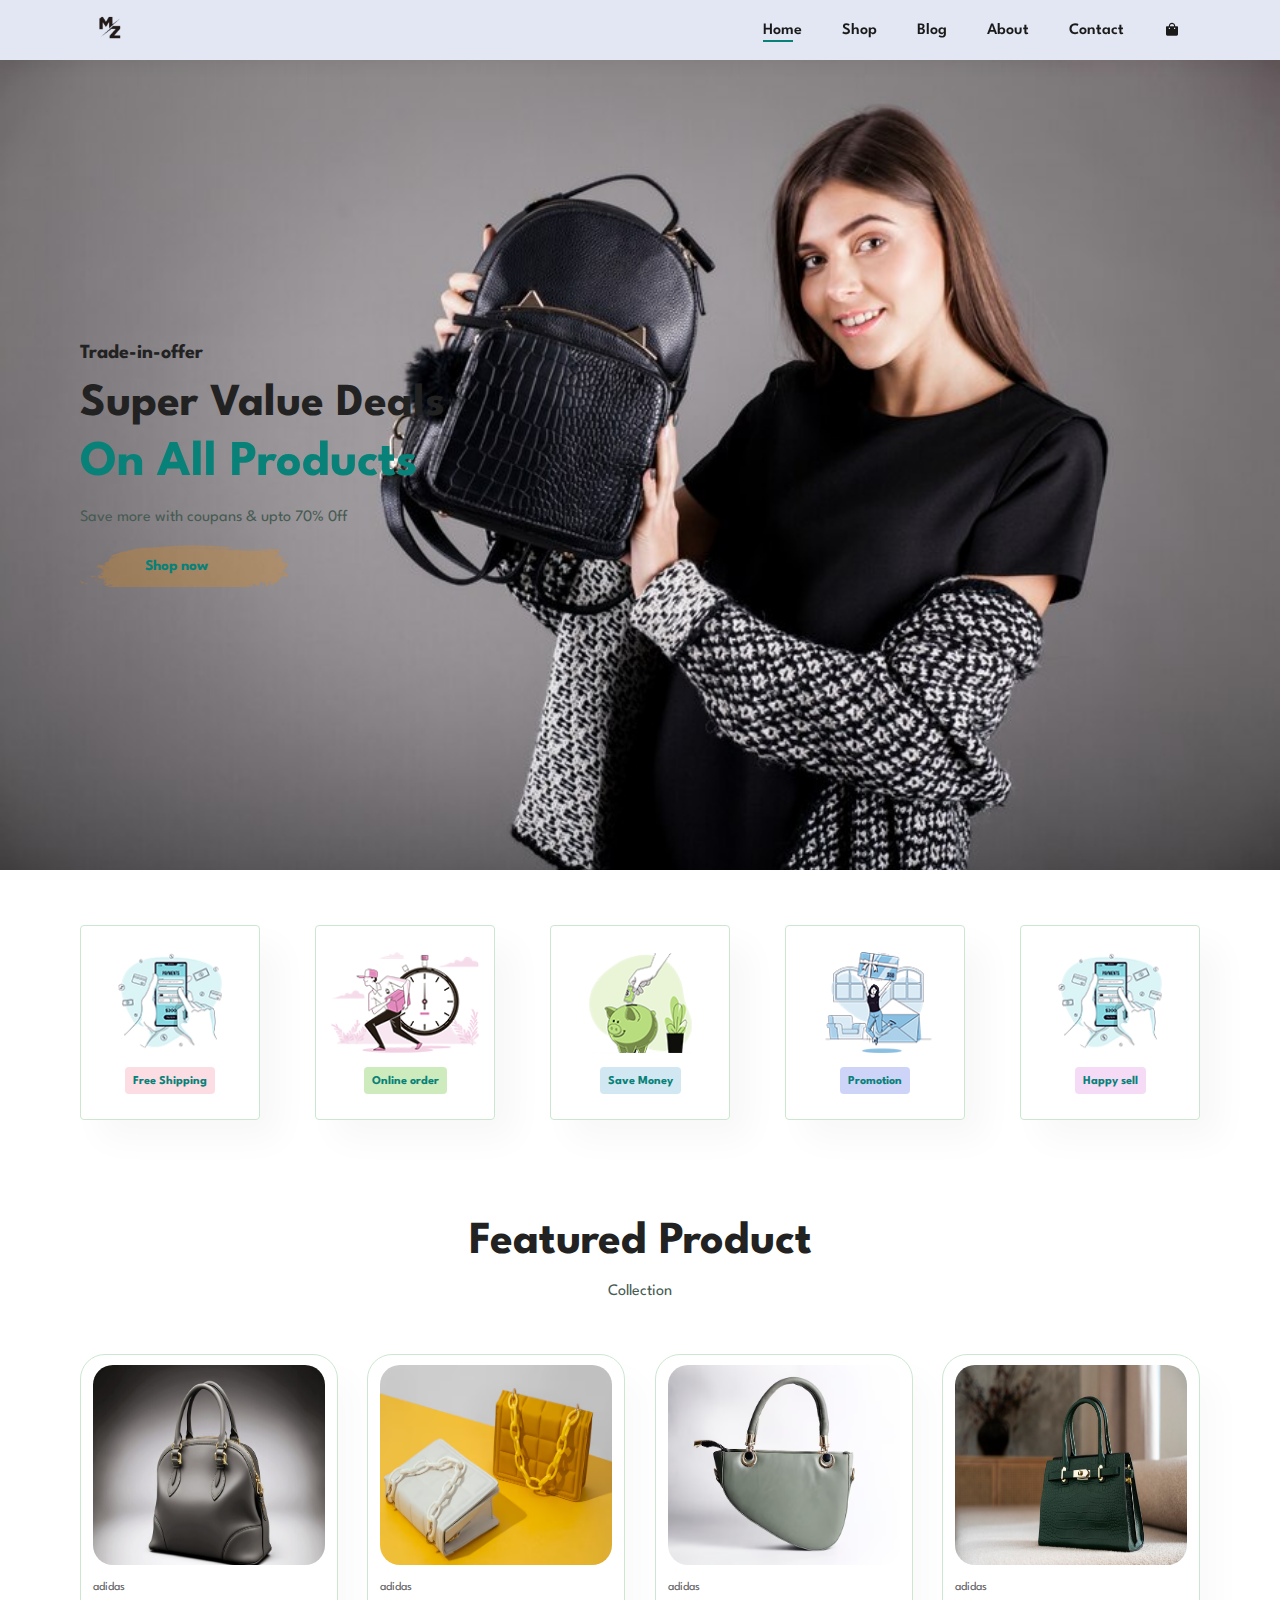
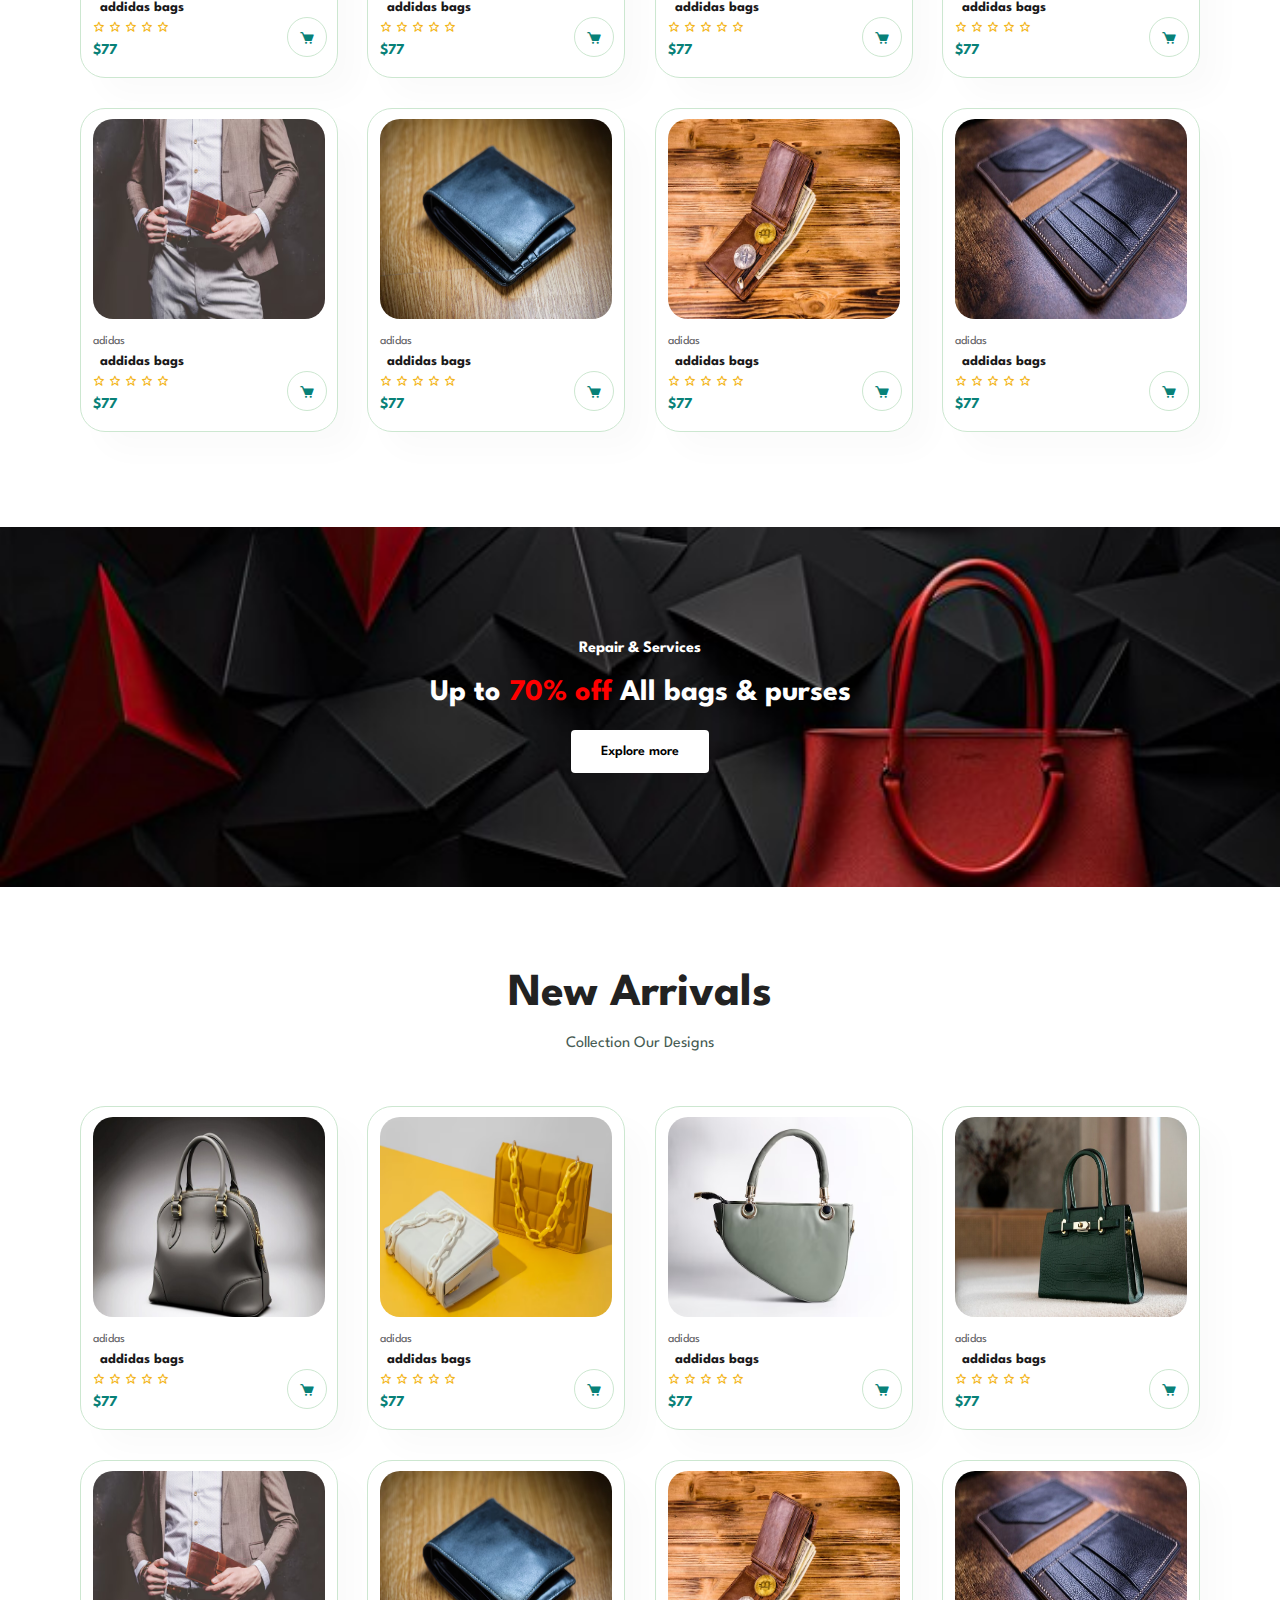
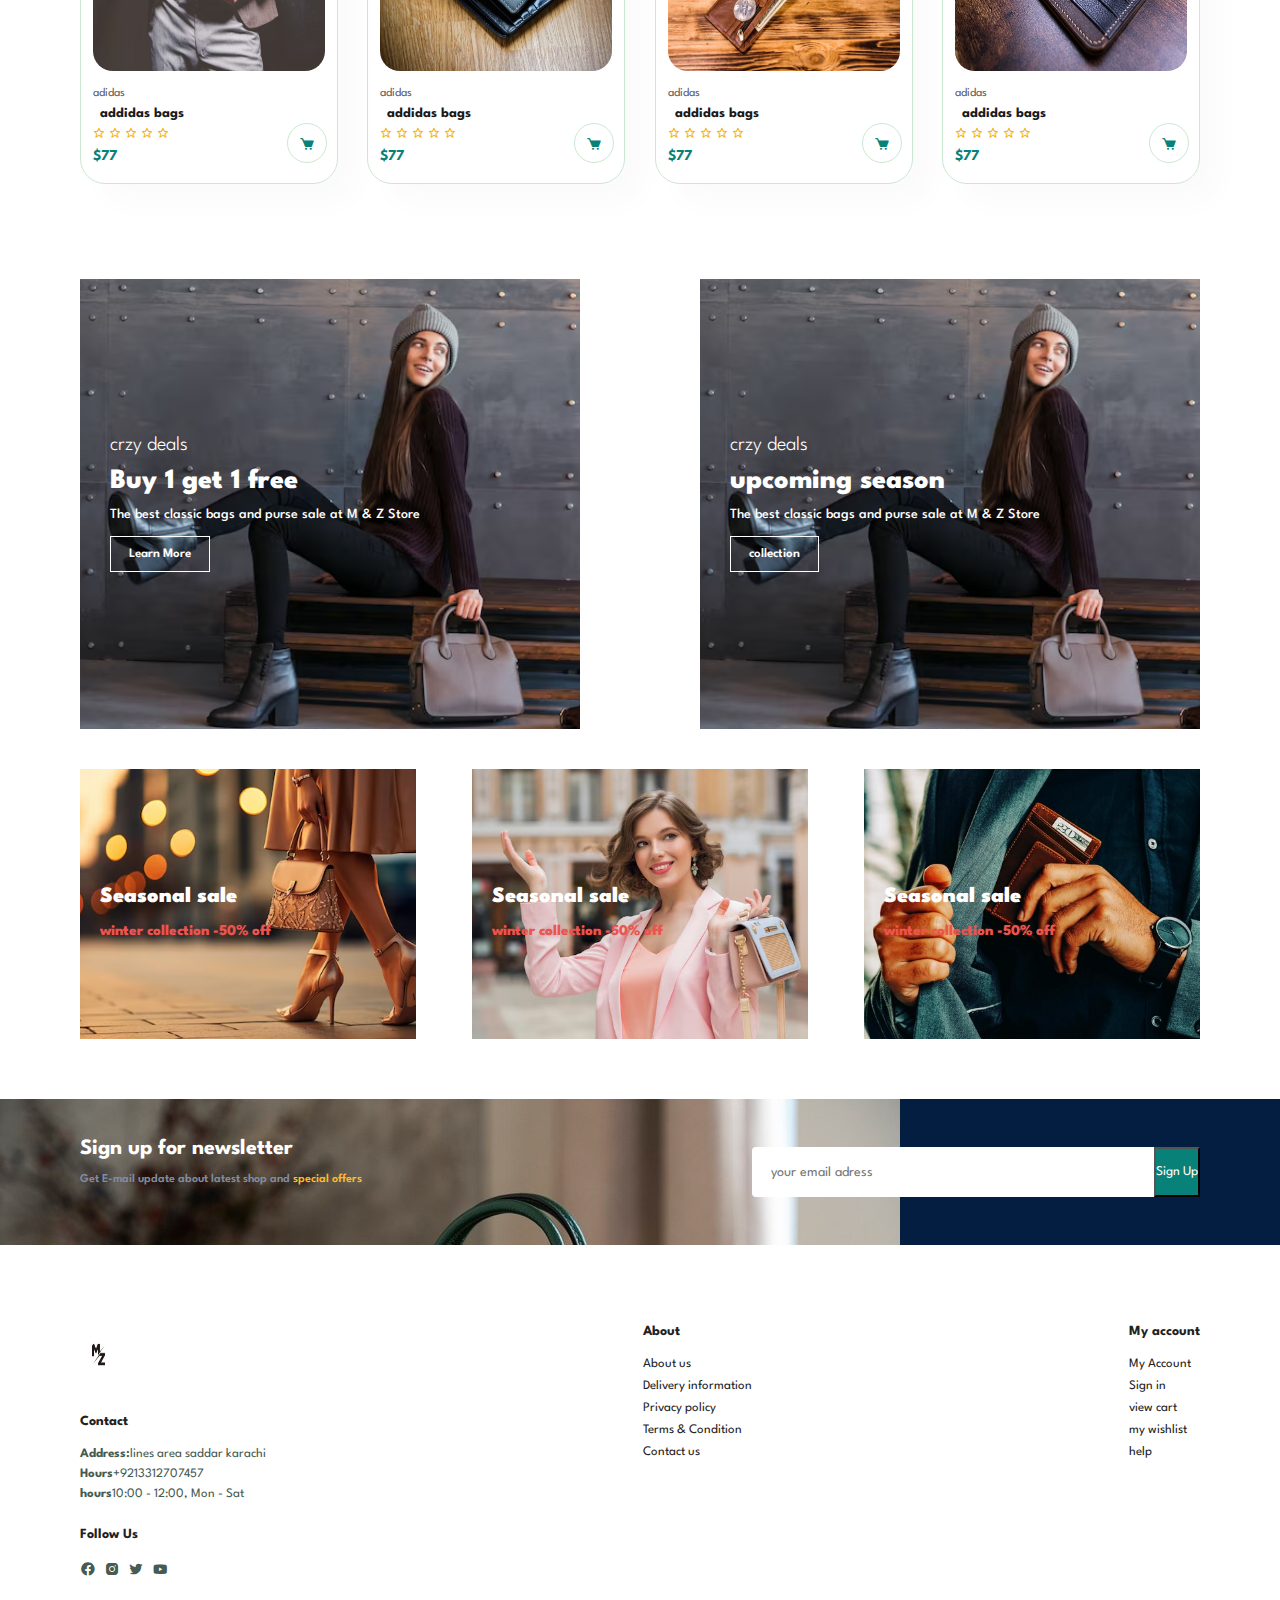
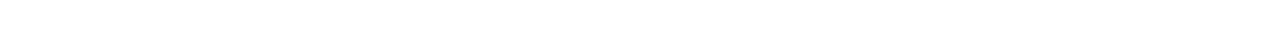
<file: index.html>
<!DOCTYPE html>
<html lang="en">
<head>
    <meta charset="UTF-8">
    <meta name="viewport" content="width=device-width, initial-scale=1.0">
    <title>Document</title>
    <link href='https://unpkg.com/boxicons@2.1.4/css/boxicons.min.css' rel='stylesheet'>
<link rel="stylesheet" href="style.css">
</head>
<body>
   
    <section id="header">
<a href=""><img src="logo2.jpg" class="logo" width="100%" height="60px" alt=""></a> 
<div>
    <ul id="navbar">
<li><a class="active" href="home.html">Home</a></li>
<li><a href="shop.html">Shop</a></li>
<li><a href="blog.html">Blog</a></li>
<li><a href="about.html">About</a></li>
<li><a href="contact.html">Contact</a></li>
<li id="lg-bag"><a href="cart.html"><i class='bx bxs-shopping-bag' ></i></a></li>
<a href="#" id="close"><i class='bx bx-x'></i></a>    
</ul>
</div>
<div id="mobile">
    
    <a href="cart.html"><i class='bx bxs-shopping-bag' ></i></a>
    <i id="bar" class='bx bx-menu'></i>
</div>
</section>

<section id="hero">
<h4>Trade-in-offer</h4>
<h2>Super Value Deals</h2>
<h1>On All Products</h1>
<p>Save more with coupans & upto 70% 0ff</p>
<button>Shop now</button>
</section>

<section id="feature" class="section-p1">
<div class="fe-box">
    <img src="f1.jpg" alt="">
    <h6>Free Shipping</h6>
</div>
<div class="fe-box">
    <img src="f2.jpg" alt="">
    <h6>Online order</h6>
</div>
<div class="fe-box">
    <img src="f3.jpg" alt="">
    <h6>Save Money</h6>
</div>
<div class="fe-box">
    <img src="f4.jpg" alt="">
    <h6>Promotion</h6>
</div>
<div class="fe-box">
    <img src="f1.jpg" alt="">
    <h6>Happy sell</h6>
</div>


</section>

<section id="product1" class="section-p1">
<h2>Featured Product</h2>
<p>Collection</p>
<div class="pro-container">
<div class="pro">
    <img src="productnew1.jpg" alt="">
    <div class="des">
<span>adidas</span>
<h5>addidas bags</h5>
<div class="star">
    <i class='bx bx-star'></i>
    <i class='bx bx-star'></i>
    <i class='bx bx-star'></i>
    <i class='bx bx-star'></i>
    <i class='bx bx-star'></i>
</div>
<h4>$77</h4>
    </div>
<a href=""><i class='bx bxs-cart cart'></i></a>
</div>
<div class="pro">
    <img src="productnew2.jpg" alt="">
    <div class="des">
<span>adidas</span>
<h5>addidas bags</h5>
<div class="star">
    <i class='bx bx-star'></i>
    <i class='bx bx-star'></i>
    <i class='bx bx-star'></i>
    <i class='bx bx-star'></i>
    <i class='bx bx-star'></i>
</div>
<h4>$77</h4>
    </div>
<a href=""><i class='bx bxs-cart cart'></i></a>
</div>
<div class="pro">
    <img src="productnew3.jpg" alt="">
    <div class="des">
<span>adidas</span>
<h5>addidas bags</h5>
<div class="star">
    <i class='bx bx-star'></i>
    <i class='bx bx-star'></i>
    <i class='bx bx-star'></i>
    <i class='bx bx-star'></i>
    <i class='bx bx-star'></i>
</div>
<h4>$77</h4>
    </div>
<a href=""><i class='bx bxs-cart cart'></i></a>
</div>
<div class="pro">
    <img src="prodduct2.jpg" alt="">
    <div class="des">
<span>adidas</span>
<h5>addidas bags</h5>
<div class="star">
    <i class='bx bx-star'></i>
    <i class='bx bx-star'></i>
    <i class='bx bx-star'></i>
    <i class='bx bx-star'></i>
    <i class='bx bx-star'></i>
</div>
<h4>$77</h4>
    </div>
<a href=""><i class='bx bxs-cart cart'></i></a>
</div>
<div class="pro">
    <img src="wpic.jpg" alt="">
    <div class="des">
<span>adidas</span>
<h5>addidas bags</h5>
<div class="star">
    <i class='bx bx-star'></i>
    <i class='bx bx-star'></i>
    <i class='bx bx-star'></i>
    <i class='bx bx-star'></i>
    <i class='bx bx-star'></i>
</div>
<h4>$77</h4>
    </div>
<a href=""><i class='bx bxs-cart cart'></i></a>
</div>
<div class="pro">
    <img src="wpic2.jpg" alt="">
    <div class="des">
<span>adidas</span>
<h5>addidas bags</h5>
<div class="star">
    <i class='bx bx-star'></i>
    <i class='bx bx-star'></i>
    <i class='bx bx-star'></i>
    <i class='bx bx-star'></i>
    <i class='bx bx-star'></i>
</div>
<h4>$77</h4>
    </div>
<a href=""><i class='bx bxs-cart cart'></i></a>
</div>
<div class="pro">
    <img src="wpic3.jpg" alt="">
    <div class="des">
<span>adidas</span>
<h5>addidas bags</h5>
<div class="star">
    <i class='bx bx-star'></i>
    <i class='bx bx-star'></i>
    <i class='bx bx-star'></i>
    <i class='bx bx-star'></i>
    <i class='bx bx-star'></i>
</div>
<h4>$77</h4>
    </div>
<a href=""><i class='bx bxs-cart cart'></i></a>
</div>
<div class="pro">
    <img src="wpic4.jpg" alt="">
    <div class="des">
<span>adidas</span>
<h5>addidas bags</h5>
<div class="star">
    <i class='bx bx-star'></i>
    <i class='bx bx-star'></i>
    <i class='bx bx-star'></i>
    <i class='bx bx-star'></i>
    <i class='bx bx-star'></i>
</div>
<h4>$77</h4>
    </div>
<a href=""><i class='bx bxs-cart cart'></i></a>
</div>
</div>
</section>

<section id="banner" class="section-m1">
<h4>Repair & Services</h4>
<h2>Up to <span>70% off </span>All bags & purses</h2>
<button class="normal">Explore more</button>
</section>

<section id="product1" class="section-p1">
    <h2>New Arrivals</h2>
    <p>Collection Our Designs</p>
    <div class="pro-container">
    <div class="pro">
        <img src="productnew1.jpg" alt="">
        <div class="des">
    <span>adidas</span>
    <h5>addidas bags</h5>
    <div class="star">
        <i class='bx bx-star'></i>
        <i class='bx bx-star'></i>
        <i class='bx bx-star'></i>
        <i class='bx bx-star'></i>
        <i class='bx bx-star'></i>
    </div>
    <h4>$77</h4>
        </div>
    <a href=""><i class='bx bxs-cart cart'></i></a>
    </div>
    <div class="pro">
        <img src="productnew2.jpg" alt="">
        <div class="des">
    <span>adidas</span>
    <h5>addidas bags</h5>
    <div class="star">
        <i class='bx bx-star'></i>
        <i class='bx bx-star'></i>
        <i class='bx bx-star'></i>
        <i class='bx bx-star'></i>
        <i class='bx bx-star'></i>
    </div>
    <h4>$77</h4>
        </div>
    <a href=""><i class='bx bxs-cart cart'></i></a>
    </div>
    <div class="pro">
        <img src="productnew3.jpg" alt="">
        <div class="des">
    <span>adidas</span>
    <h5>addidas bags</h5>
    <div class="star">
        <i class='bx bx-star'></i>
        <i class='bx bx-star'></i>
        <i class='bx bx-star'></i>
        <i class='bx bx-star'></i>
        <i class='bx bx-star'></i>
    </div>
    <h4>$77</h4>
        </div>
    <a href=""><i class='bx bxs-cart cart'></i></a>
    </div>
    <div class="pro">
        <img src="prodduct2.jpg" alt="">
        <div class="des">
    <span>adidas</span>
    <h5>addidas bags</h5>
    <div class="star">
        <i class='bx bx-star'></i>
        <i class='bx bx-star'></i>
        <i class='bx bx-star'></i>
        <i class='bx bx-star'></i>
        <i class='bx bx-star'></i>
    </div>
    <h4>$77</h4>
        </div>
    <a href=""><i class='bx bxs-cart cart'></i></a>
    </div>
    <div class="pro">
        <img src="wpic.jpg" alt="">
        <div class="des">
    <span>adidas</span>
    <h5>addidas bags</h5>
    <div class="star">
        <i class='bx bx-star'></i>
        <i class='bx bx-star'></i>
        <i class='bx bx-star'></i>
        <i class='bx bx-star'></i>
        <i class='bx bx-star'></i>
    </div>
    <h4>$77</h4>
        </div>
    <a href=""><i class='bx bxs-cart cart'></i></a>
    </div>
    <div class="pro">
        <img src="wpic2.jpg" alt="">
        <div class="des">
    <span>adidas</span>
    <h5>addidas bags</h5>
    <div class="star">
        <i class='bx bx-star'></i>
        <i class='bx bx-star'></i>
        <i class='bx bx-star'></i>
        <i class='bx bx-star'></i>
        <i class='bx bx-star'></i>
    </div>
    <h4>$77</h4>
        </div>
    <a href=""><i class='bx bxs-cart cart'></i></a>
    </div>
    <div class="pro">
        <img src="wpic3.jpg" alt="">
        <div class="des">
    <span>adidas</span>
    <h5>addidas bags</h5>
    <div class="star">
        <i class='bx bx-star'></i>
        <i class='bx bx-star'></i>
        <i class='bx bx-star'></i>
        <i class='bx bx-star'></i>
        <i class='bx bx-star'></i>
    </div>
    <h4>$77</h4>
        </div>
    <a href=""><i class='bx bxs-cart cart'></i></a>
    </div>
    <div class="pro">
        <img src="wpic4.jpg" alt="">
        <div class="des">
    <span>adidas</span>
    <h5>addidas bags</h5>
    <div class="star">
        <i class='bx bx-star'></i>
        <i class='bx bx-star'></i>
        <i class='bx bx-star'></i>
        <i class='bx bx-star'></i>
        <i class='bx bx-star'></i>
    </div>
    <h4>$77</h4>
        </div>
    <a href=""><i class='bx bxs-cart cart'></i></a>
    </div>
    </div>
    </section>

<section id="sm-banner" class="section-p1">
<div class="banner-box">
<h4>crzy deals</h4>
<h2>Buy 1 get 1 free</h2>
<span>The best classic bags and purse sale at M & Z Store</span>
<button class="white">Learn More</button>
</div>
<div class="banner-box banner-box2">
<h4>crzy deals</h4>
<h2>upcoming season</h2>
<span>The best classic bags and purse sale at M & Z Store</span>
<button class="white">collection</button>
</div>
</section>

<section id="banner3">
    <div class="banner-box">
        <h2>Seasonal sale</h2>
        <h3>winter collection -50% off</h3>
        </div>
    <div class="banner-box banner-box2">
        <h2>Seasonal sale</h2>
        <h3>winter collection -50% off</h3>
        </div>
    <div class="banner-box banner-box3">
        <h2>Seasonal sale</h2>
        <h3>winter collection -50% off</h3>
        </div>
</section>

<section id="newsletter" class="section-p1 section-m1">
<div class="newstext">
<h4>Sign up for newsletter</h4>
<p>Get E-mail update about latest shop and <span>special offers</span></p>
</div>
<div class="form">
<input type="text" placeholder="your email adress">
<button>Sign Up</button>
</div>
</section>

<footer class="section-p1">
<div class="col">
<img class="logo" src="logo2.jpg" width="20%" height="60px" alt="">
<h4>Contact</h4>
<p> <strong>Address:</strong>lines area saddar karachi</p>
<p><strong>Hours</strong>+9213312707457</p>
<p><strong>hours</strong>10:00 - 12:00, Mon - Sat</p>
<div class="follow">
<h4>Follow Us</h4>
<div class="icon">
    <i class='bx bxl-facebook-circle'></i>
    <i class='bx bxl-instagram-alt'></i>
    <i class='bx bxl-twitter'></i>
    <i class='bx bxl-youtube'></i>
</div>
</div>
</div>
<div class="col">
    <h4>About</h4>
<a href="#">About us</a>
<a href="#">Delivery information</a>
<a href="#">Privacy policy </a>
<a href="#">Terms & Condition</a>
<a href="#">Contact us</a>
</div>
<div class="col">
    <h4>My account</h4>
<a href="#">My Account</a>
<a href="#">Sign in</a>
<a href="#">view cart </a>
<a href="#">my wishlist</a>
<a href="#">help</a>
</div>
</footer>


  <script src="index.js"></script>  
</body>
</html>
</file>
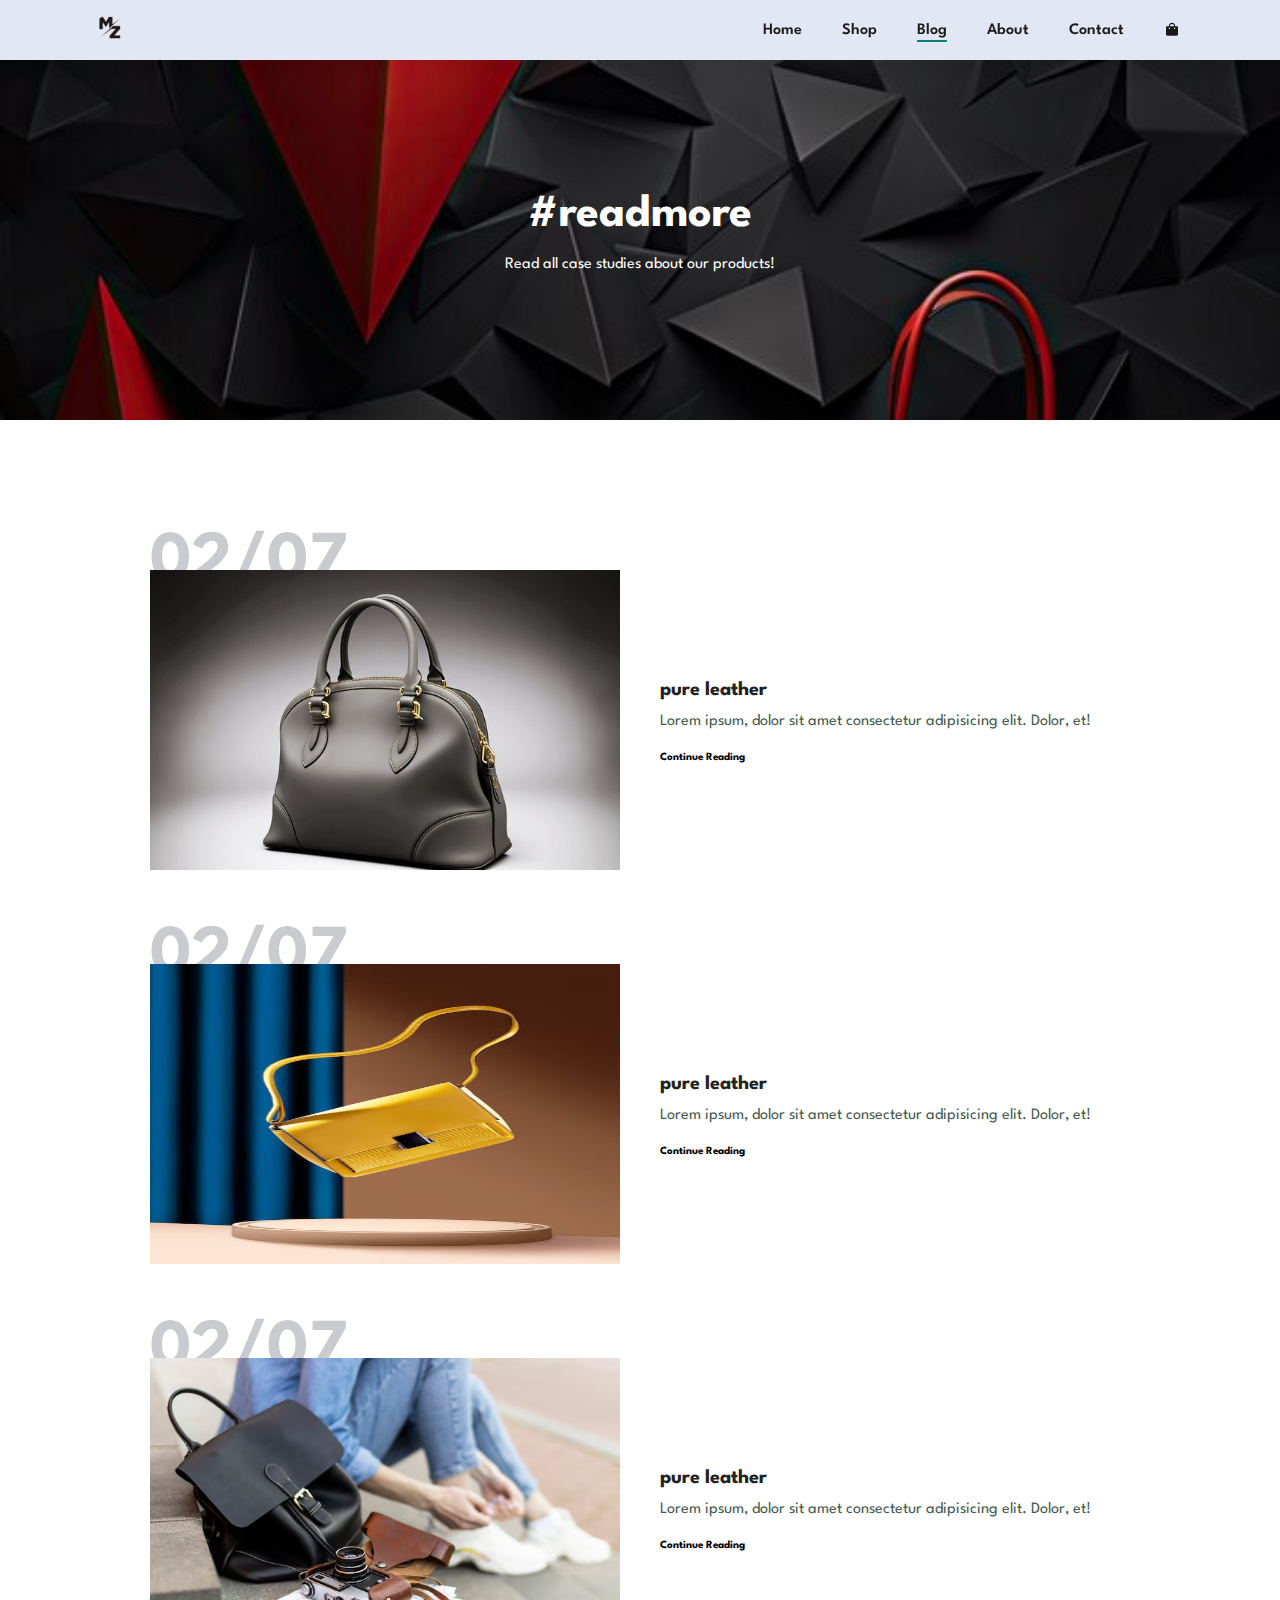
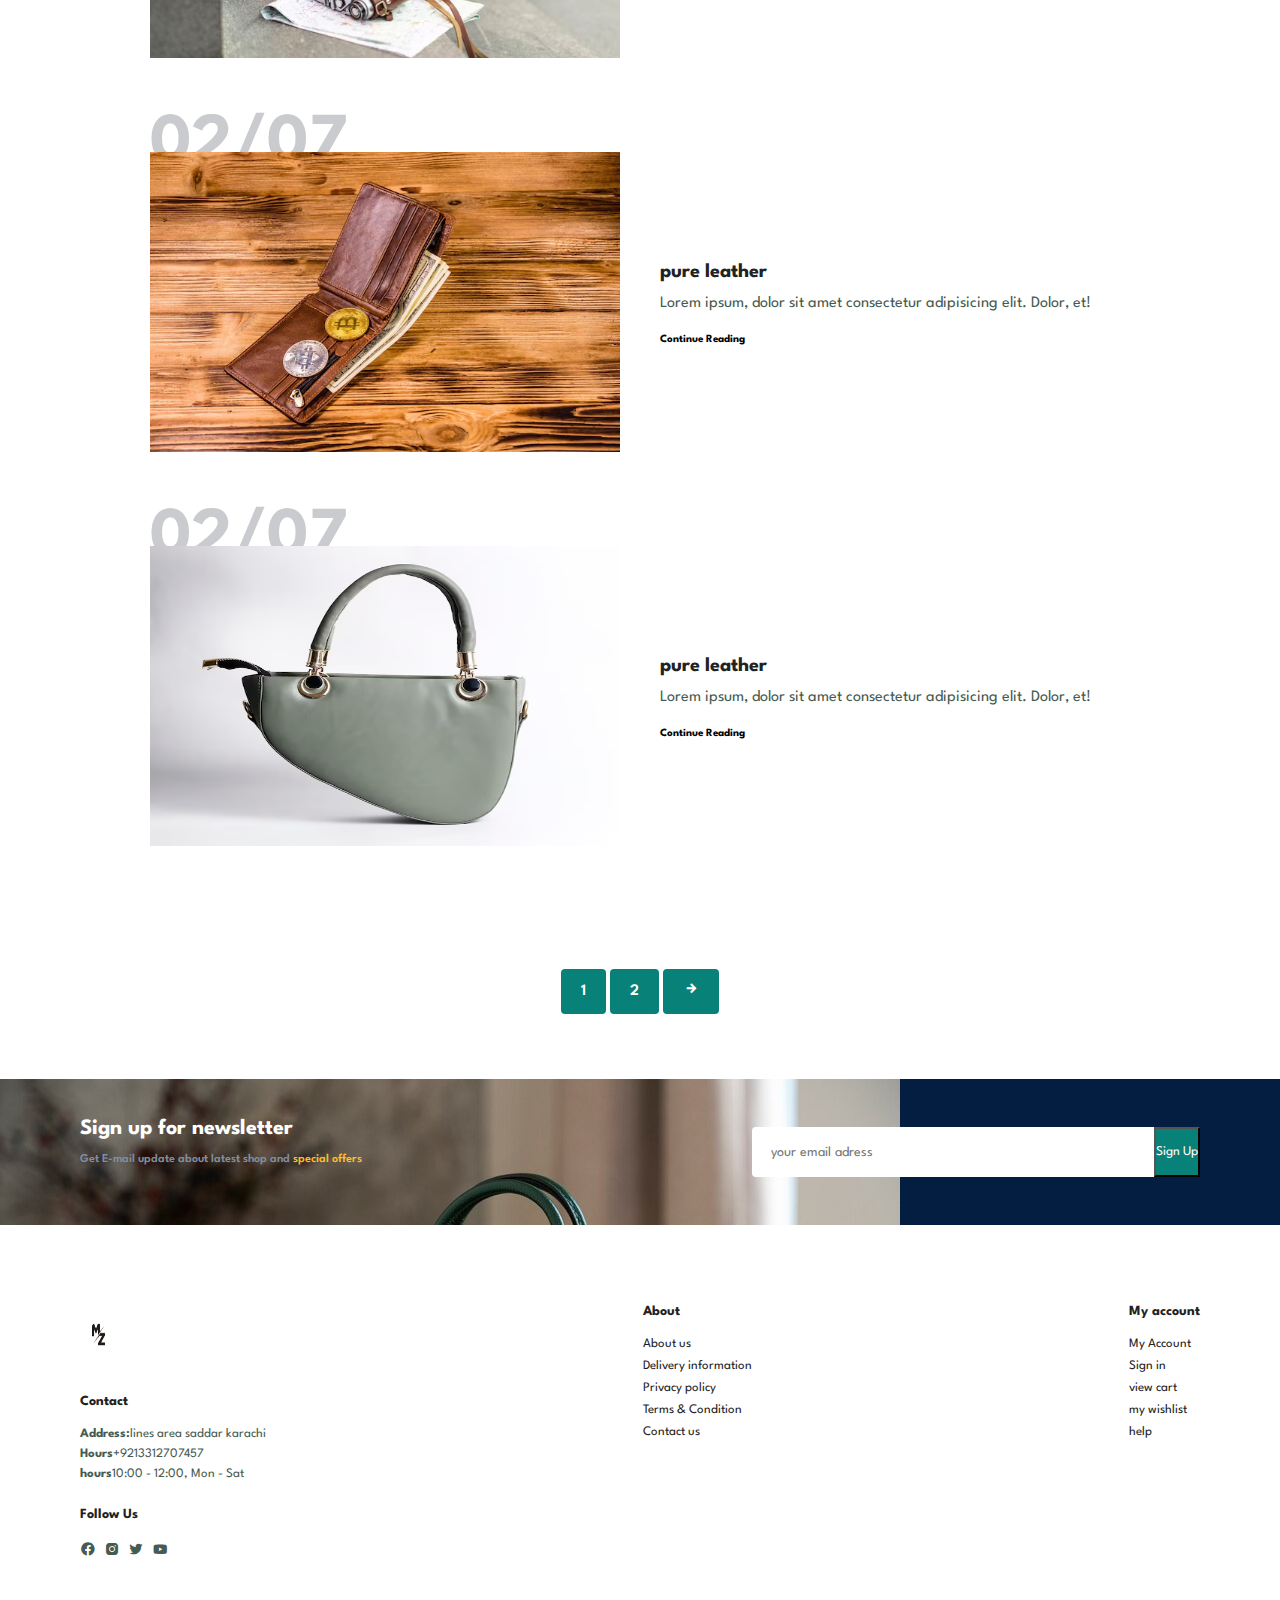
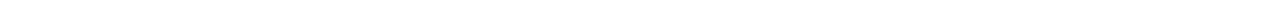
<file: blog.html>
<!DOCTYPE html>
<html lang="en">
<head>
    <meta charset="UTF-8">
    <meta name="viewport" content="width=device-width, initial-scale=1.0">
    <title>Document</title>
    <link href='https://unpkg.com/boxicons@2.1.4/css/boxicons.min.css' rel='stylesheet'>
<link rel="stylesheet" href="style.css">
</head>
<body>
   
    <section id="header">
<a href=""><img src="logo2.jpg" class="logo" width="100%" height="60px" alt=""></a> 
<div>
    <ul id="navbar">
<li><a href="home.html">Home</a></li>
<li><a  href="shop.html">Shop</a></li>
<li><a class="active" href="blog.html">Blog</a></li>
<li><a href="about.html">About</a></li>
<li><a href="contact.html">Contact</a></li>
<li id="lg-bag"><a href="cart.html"><i class='bx bxs-shopping-bag' ></i></a></li>
<a href="#" id="close"><i class='bx bx-x'></i></a>    
</ul>
</div>
<div id="mobile">
    
    <a href="cart.html"><i class='bx bxs-shopping-bag' ></i></a>
    <i id="bar" class='bx bx-menu'></i>
</div>
</section>

<section id="page-header" class="blog-header">

<h2>#readmore</h2>
<p>Read all case studies about our products!</p>
</section>

<section id="blog">
<div class="blog-box">
    <div class="blog-img">
<img src="productnew1.jpg" alt="">
    </div>
    <div class="blog-details">
        <h4>pure leather</h4>
        <p>Lorem ipsum, dolor sit amet consectetur adipisicing elit. Dolor, et!</p>
    <a href="">Continue Reading</a>
    </div>
    <h1>02/07</h1>
</div>
<div class="blog-box">
    <div class="blog-img">
<img src="product3.jpg" alt="">
    </div>
    <div class="blog-details">
        <h4>pure leather</h4>
        <p>Lorem ipsum, dolor sit amet consectetur adipisicing elit. Dolor, et!</p>
    <a href="">Continue Reading</a>
    </div>
    <h1>02/07</h1>
</div>
<div class="blog-box">
    <div class="blog-img">
<img src="card.jpg" alt="">
    </div>
    <div class="blog-details">
        <h4>pure leather</h4>
        <p>Lorem ipsum, dolor sit amet consectetur adipisicing elit. Dolor, et!</p>
    <a href="">Continue Reading</a>
    </div>
    <h1>02/07</h1>
</div>
<div class="blog-box">
    <div class="blog-img">
<img src="wpic3.jpg" alt="">
    </div>
    <div class="blog-details">
        <h4>pure leather</h4>
        <p>Lorem ipsum, dolor sit amet consectetur adipisicing elit. Dolor, et!</p>
    <a href="">Continue Reading</a>
    </div>
    <h1>02/07</h1>
</div>
<div class="blog-box">
    <div class="blog-img">
<img src="productnew3.jpg" alt="">
    </div>
    <div class="blog-details">
        <h4>pure leather</h4>
        <p>Lorem ipsum, dolor sit amet consectetur adipisicing elit. Dolor, et!</p>
    <a href="">Continue Reading</a>
    </div>
    <h1>02/07</h1>
</div>
</section>


<section id="pagination" class="section-p1">
<a href="#">1</a>
<a href="#">2</a>
<a href="#"><i class='bx bx-right-arrow-alt'></i></a>
</section>


<section id="newsletter" class="section-p1 section-m1">
<div class="newstext">
<h4>Sign up for newsletter</h4>
<p>Get E-mail update about latest shop and <span>special offers</span></p>
</div>
<div class="form">
<input type="text" placeholder="your email adress">
<button>Sign Up</button>
</div>
</section>

<footer class="section-p1">
<div class="col">
<img class="logo" src="logo2.jpg" width="20%" height="60px" alt="">
<h4>Contact</h4>
<p> <strong>Address:</strong>lines area saddar karachi</p>
<p><strong>Hours</strong>+9213312707457</p>
<p><strong>hours</strong>10:00 - 12:00, Mon - Sat</p>
<div class="follow">
<h4>Follow Us</h4>
<div class="icon">
    <i class='bx bxl-facebook-circle'></i>
    <i class='bx bxl-instagram-alt'></i>
    <i class='bx bxl-twitter'></i>
    <i class='bx bxl-youtube'></i>
</div>
</div>
</div>
<div class="col">
    <h4>About</h4>
<a href="#">About us</a>
<a href="#">Delivery information</a>
<a href="#">Privacy policy </a>
<a href="#">Terms & Condition</a>
<a href="#">Contact us</a>
</div>
<div class="col">
    <h4>My account</h4>
<a href="#">My Account</a>
<a href="#">Sign in</a>
<a href="#">view cart </a>
<a href="#">my wishlist</a>
<a href="#">help</a>
</div>
</footer>


  <script src="index.js"></script>  
</body>
</html>
</file>
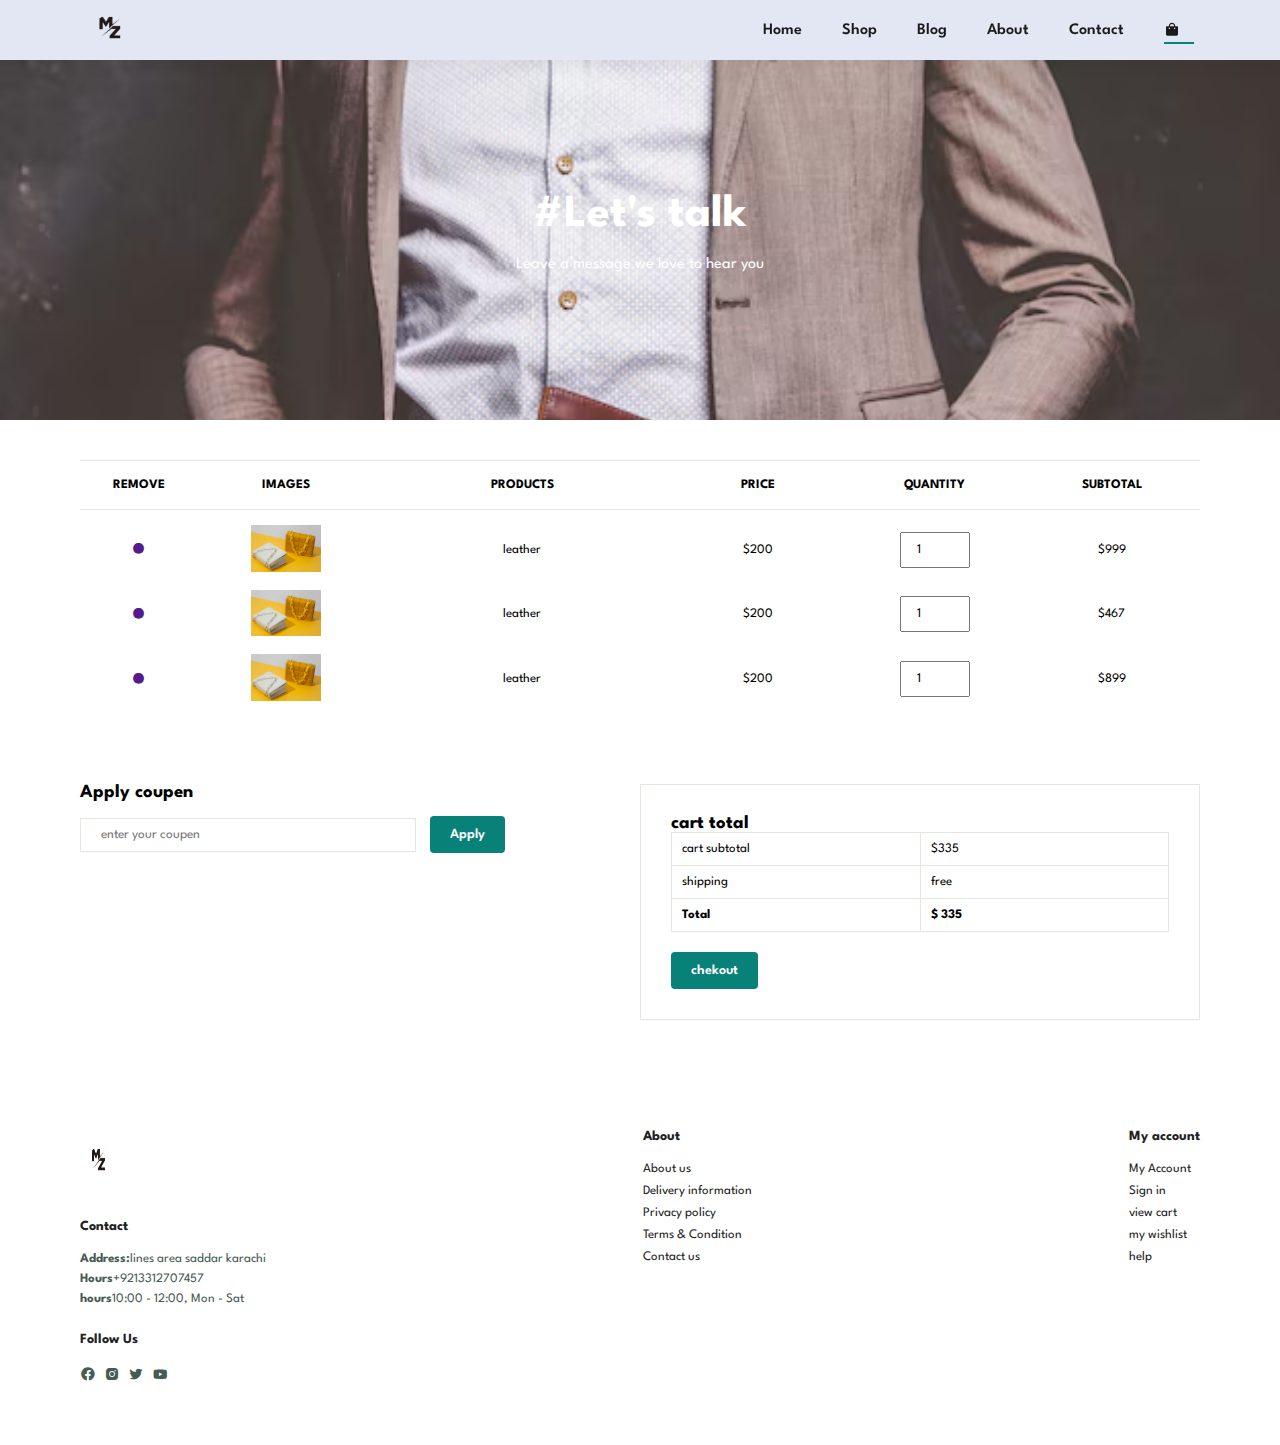
<file: cart.html>
<!DOCTYPE html>
<html lang="en">
<head>
    <meta charset="UTF-8">
    <meta name="viewport" content="width=device-width, initial-scale=1.0">
    <title>Document</title>
    <link href='https://unpkg.com/boxicons@2.1.4/css/boxicons.min.css' rel='stylesheet'>
<link rel="stylesheet" href="style.css">
</head>
<body>
   
    <section id="header">
<a href=""><img src="logo2.jpg" class="logo" width="100%" height="60px" alt=""></a> 
<div>
    <ul id="navbar">
<li><a href="home.html">Home</a></li>
<li><a  href="shop.html">Shop</a></li>
<li><a  href="blog.html">Blog</a></li>
<li><a  href="about.html">About</a></li>
<li><a href="contact.html">Contact</a></li>
<li id="lg-bag"><a class="active" href="cart.html"><i class='bx bxs-shopping-bag' ></i></a></li>
<a href="#" id="close"><i class='bx bx-x'></i></a>    
</ul>
</div>
<div id="mobile">
    
    <a href="cart.html"><i class='bx bxs-shopping-bag' ></i></a>
    <i id="bar" class='bx bx-menu'></i>
</div>
</section>

<section id="page-header" class="about-header">

<h2>#Let's talk </h2>
<p>Leave a message we love to hear you</p>
</section>

<section id="cart" class="section-p1">
<table width="100%">
    <thead>
        <tr>
            <td>Remove</td>
            <td>Images</td>
            <td>products</td>
            <td>price</td>
            <td>Quantity</td>
            <td>Subtotal</td>
        </tr>
    </thead>
    <tbody>
       <tr>
        <td><a href=""><i class='bx bxs-circle'></i></a></td>
        <td><img src="productnew2.jpg" alt=""></td>
        <td>leather</td>
        <td>$200</td>
        <td><input type="number" value="1"></td>
        <td>$999</td>
       </tr>
       <tr>
        <td><a href=""><i class='bx bxs-circle'></i></a></td>
        <td><img src="productnew2.jpg" alt=""></td>
        <td>leather</td>
        <td>$200</td>
        <td><input type="number" value="1"></td>
        <td>$467</td>
       </tr>
       <tr>
        <td><a href=""><i class='bx bxs-circle'></i></a></td>
        <td><img src="productnew2.jpg" alt=""></td>
        <td>leather</td>
        <td>$200</td>
        <td><input type="number" value="1"></td>
        <td>$899</td>
       </tr>
    </tbody>
</table>
</section>

<section id="cart-add" class="section-p1">
<div id="coupen">
<h3>Apply coupen</h3>
<div>
    <input type="text" placeholder="enter your coupen">
    <button class="normal">Apply</button>
</div>
</div>

<div id="subtotal">
    <h3>cart total</h3>
    <table>
        <tr>
            <td>cart subtotal</td>
            <td>$335</td>
        </tr>
        <tr>
            <td>shipping</td>
            <td>free</td>
        </tr>
        <tr>
            <td><strong>Total</strong></td>
            <td><strong>$ 335</strong></td>
        </tr>
    </table>
    <button class="normal">chekout</button>
</div>
</section>

<footer class="section-p1">
<div class="col">
<img class="logo" src="logo2.jpg" width="20%" height="60px" alt="">
<h4>Contact</h4>
<p> <strong>Address:</strong>lines area saddar karachi</p>
<p><strong>Hours</strong>+9213312707457</p>
<p><strong>hours</strong>10:00 - 12:00, Mon - Sat</p>
<div class="follow">
<h4>Follow Us</h4>
<div class="icon">
    <i class='bx bxl-facebook-circle'></i>
    <i class='bx bxl-instagram-alt'></i>
    <i class='bx bxl-twitter'></i>
    <i class='bx bxl-youtube'></i>
</div>
</div>
</div>
<div class="col">
    <h4>About</h4>
<a href="#">About us</a>
<a href="#">Delivery information</a>
<a href="#">Privacy policy </a>
<a href="#">Terms & Condition</a>
<a href="#">Contact us</a>
</div>
<div class="col">
    <h4>My account</h4>
<a href="#">My Account</a>
<a href="#">Sign in</a>
<a href="#">view cart </a>
<a href="#">my wishlist</a>
<a href="#">help</a>
</div>
</footer>


  <script src="index.js"></script>  
</body>
</html>
</file>
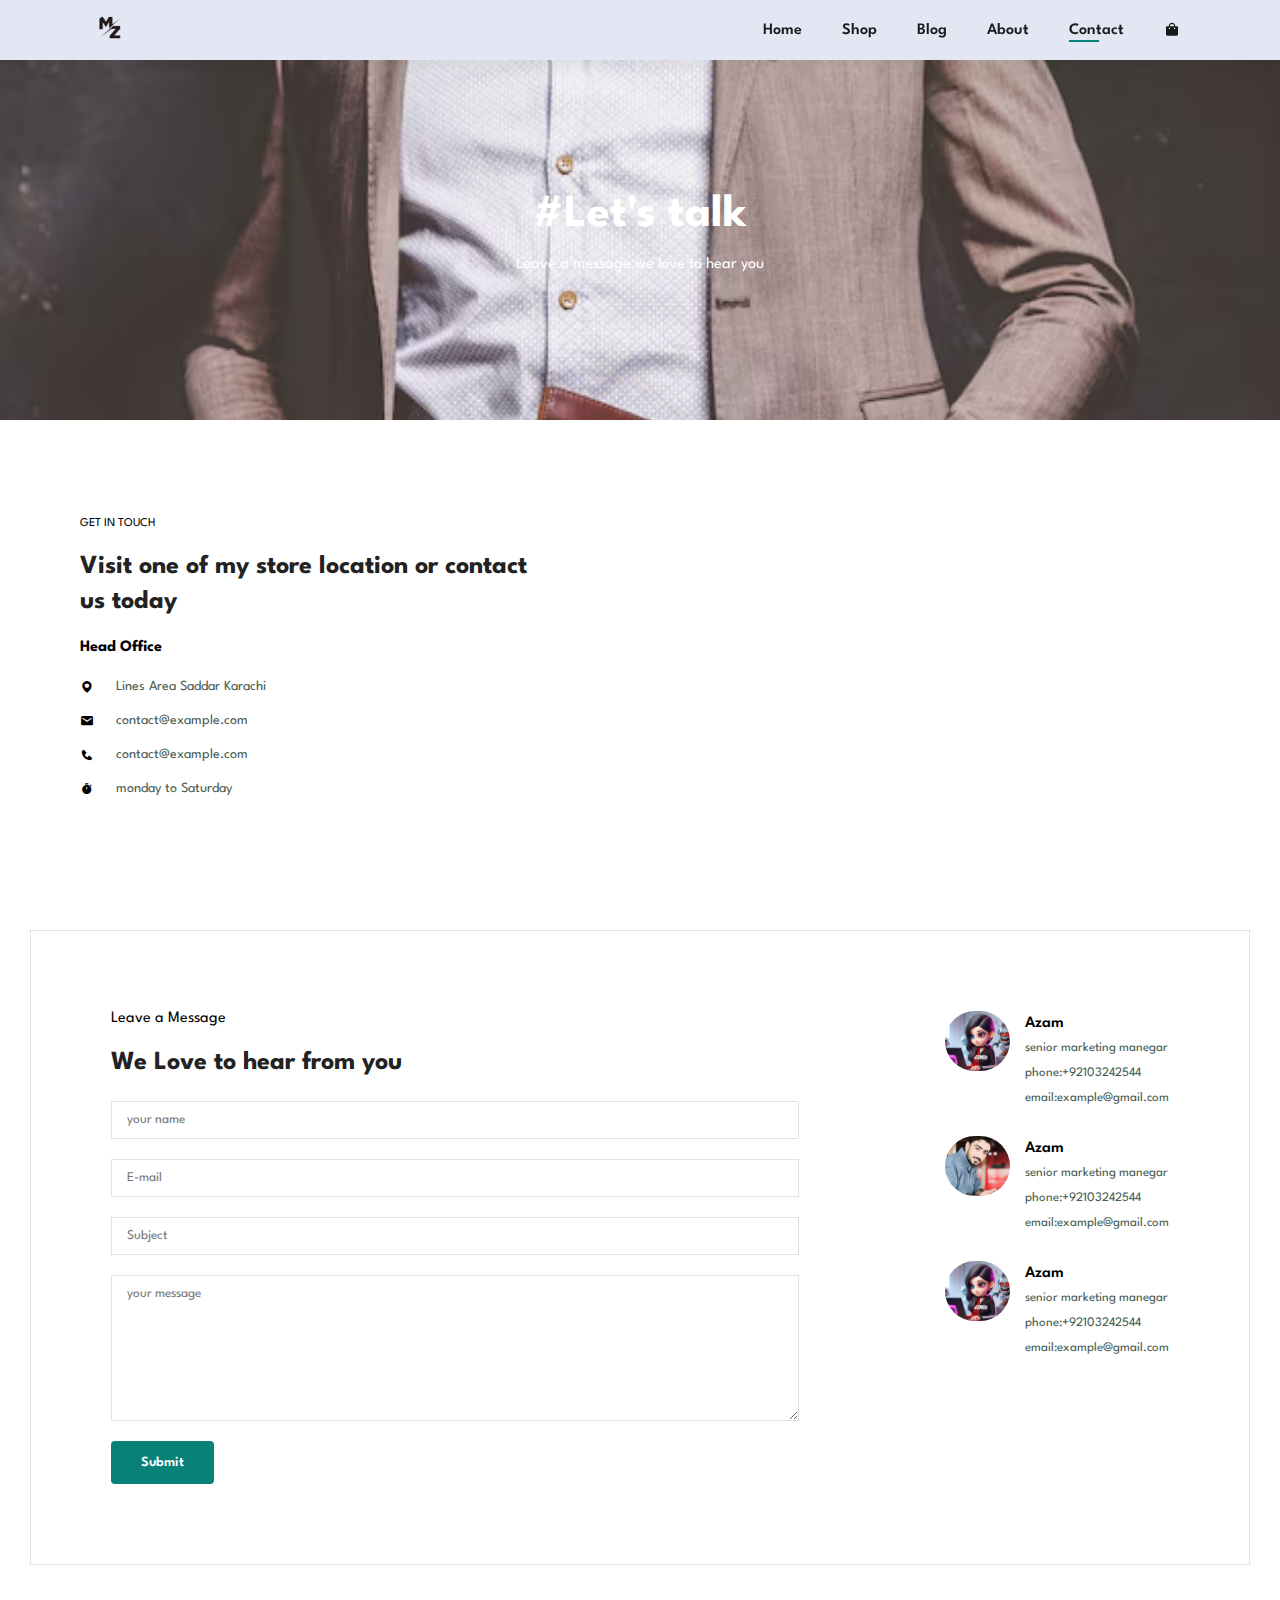
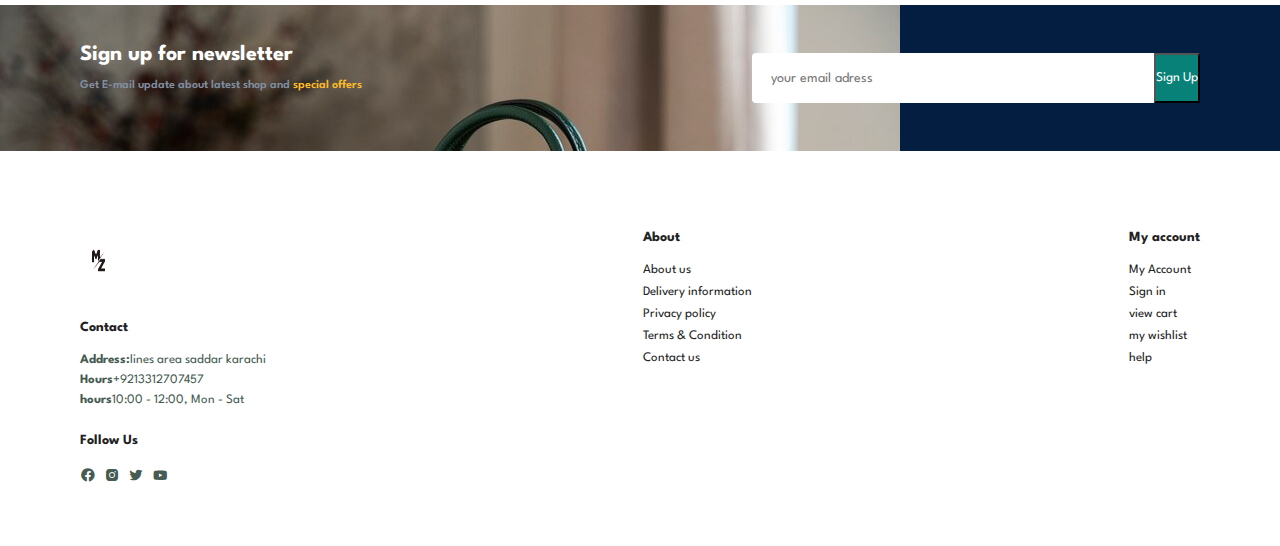
<file: contact.html>
<!DOCTYPE html>
<html lang="en">
<head>
    <meta charset="UTF-8">
    <meta name="viewport" content="width=device-width, initial-scale=1.0">
    <title>Document</title>
    <link href='https://unpkg.com/boxicons@2.1.4/css/boxicons.min.css' rel='stylesheet'>
<link rel="stylesheet" href="style.css">
</head>
<body>
   
    <section id="header">
<a href=""><img src="logo2.jpg" class="logo" width="100%" height="60px" alt=""></a> 
<div>
    <ul id="navbar">
<li><a href="home.html">Home</a></li>
<li><a  href="shop.html">Shop</a></li>
<li><a  href="blog.html">Blog</a></li>
<li><a  href="about.html">About</a></li>
<li><a class="active" href="contact.html">Contact</a></li>
<li id="lg-bag"><a href="cart.html"><i class='bx bxs-shopping-bag' ></i></a></li>
<a href="#" id="close"><i class='bx bx-x'></i></a>    
</ul>
</div>
<div id="mobile">
    
    <a href="cart.html"><i class='bx bxs-shopping-bag' ></i></a>
    <i id="bar" class='bx bx-menu'></i>
</div>
</section>

<section id="page-header" class="about-header">

<h2>#Let's talk </h2>
<p>Leave a message we love to hear you</p>
</section>

<section id="contact-details" class="section-p1">
<div class="details">
<span>GET IN TOUCH</span>
<h2>Visit one of my store location or contact us today</h2>
<h3>Head Office</h3>
<div>
    <li>
        <i class='bx bxs-map'></i> 
        <p>Lines Area Saddar Karachi</p>
    </li>
    <li>
        <i class='bx bxs-envelope'></i> 
        <p>contact@example.com</p>
    </li>
    <li>
        <i class='bx bxs-phone'></i> 
        <p>contact@example.com</p>
    </li>
    <li>
        <i class='bx bxs-stopwatch'></i> 
        <p>monday to Saturday</p>
    </li>
</div>
</div>
<div class="map">
    <iframe src="https://www.google.com/maps/embed?pb=!1m18!1m12!1m3!1d3619.9026286230205!2d67.024241!3d24.867175000000003!2m3!1f0!2f0!3f0!3m2!1i1024!2i768!4f13.1!3m3!1m2!1s0x3eb33e6b1566c46f%3A0x65318f4eb62c7aa8!2sAptech%20Computer%20Education%20Garden%20Center!5e0!3m2!1sen!2s!4v1719891787733!5m2!1sen!2s" width="50%" height="600px" style="border:0;" allowfullscreen="" loading="lazy" referrerpolicy="no-referrer-when-downgrade"></iframe>
</div>
</section>

<section id="form-details">
<form action="">
    <span>Leave a Message</span>
    <h2>We Love to hear from you</h2>
    <input type="text" placeholder="your name">
    <input type="text" placeholder="E-mail">
    <input type="text" placeholder="Subject">
    <textarea name="" id="" cols="30" rows="10" placeholder="your message"></textarea>
    <button class="normal">Submit</button>
</form>
<div class="people">
<div>
    <img src="WhatsApp Image 2024-01-21 at 21.19.41_73e7720f.jpg" width="10%" height="60px" alt="">
<p><span>Azam</span>senior marketing manegar <br> phone:+92103242544 <br> email:example@gmail.com</p>
</div>
<div>
    <img src="WhatsApp Image 2024-06-04 at 03.20.38_d8a61127.jpg" width="10%" height="60px" alt="">
<p><span>Azam</span>senior marketing manegar <br> phone:+92103242544 <br> email:example@gmail.com</p>
</div>
<div>
    <img src="WhatsApp Image 2024-01-21 at 21.19.41_73e7720f.jpg" width="10%" height="60px" alt="">
<p><span>Azam</span>senior marketing manegar <br> phone:+92103242544 <br> email:example@gmail.com</p>
</div>
</div>
</section>

    <section id="newsletter" class="section-p1 section-m1">
        <div class="newstext">
        <h4>Sign up for newsletter</h4>
        <p>Get E-mail update about latest shop and <span>special offers</span></p>
        </div>
        <div class="form">
        <input type="text" placeholder="your email adress">
        <button>Sign Up</button>
        </div>
        </section>

<footer class="section-p1">
<div class="col">
<img class="logo" src="logo2.jpg" width="20%" height="60px" alt="">
<h4>Contact</h4>
<p> <strong>Address:</strong>lines area saddar karachi</p>
<p><strong>Hours</strong>+9213312707457</p>
<p><strong>hours</strong>10:00 - 12:00, Mon - Sat</p>
<div class="follow">
<h4>Follow Us</h4>
<div class="icon">
    <i class='bx bxl-facebook-circle'></i>
    <i class='bx bxl-instagram-alt'></i>
    <i class='bx bxl-twitter'></i>
    <i class='bx bxl-youtube'></i>
</div>
</div>
</div>
<div class="col">
    <h4>About</h4>
<a href="#">About us</a>
<a href="#">Delivery information</a>
<a href="#">Privacy policy </a>
<a href="#">Terms & Condition</a>
<a href="#">Contact us</a>
</div>
<div class="col">
    <h4>My account</h4>
<a href="#">My Account</a>
<a href="#">Sign in</a>
<a href="#">view cart </a>
<a href="#">my wishlist</a>
<a href="#">help</a>
</div>
</footer>


  <script src="index.js"></script>  
</body>
</html>
</file>
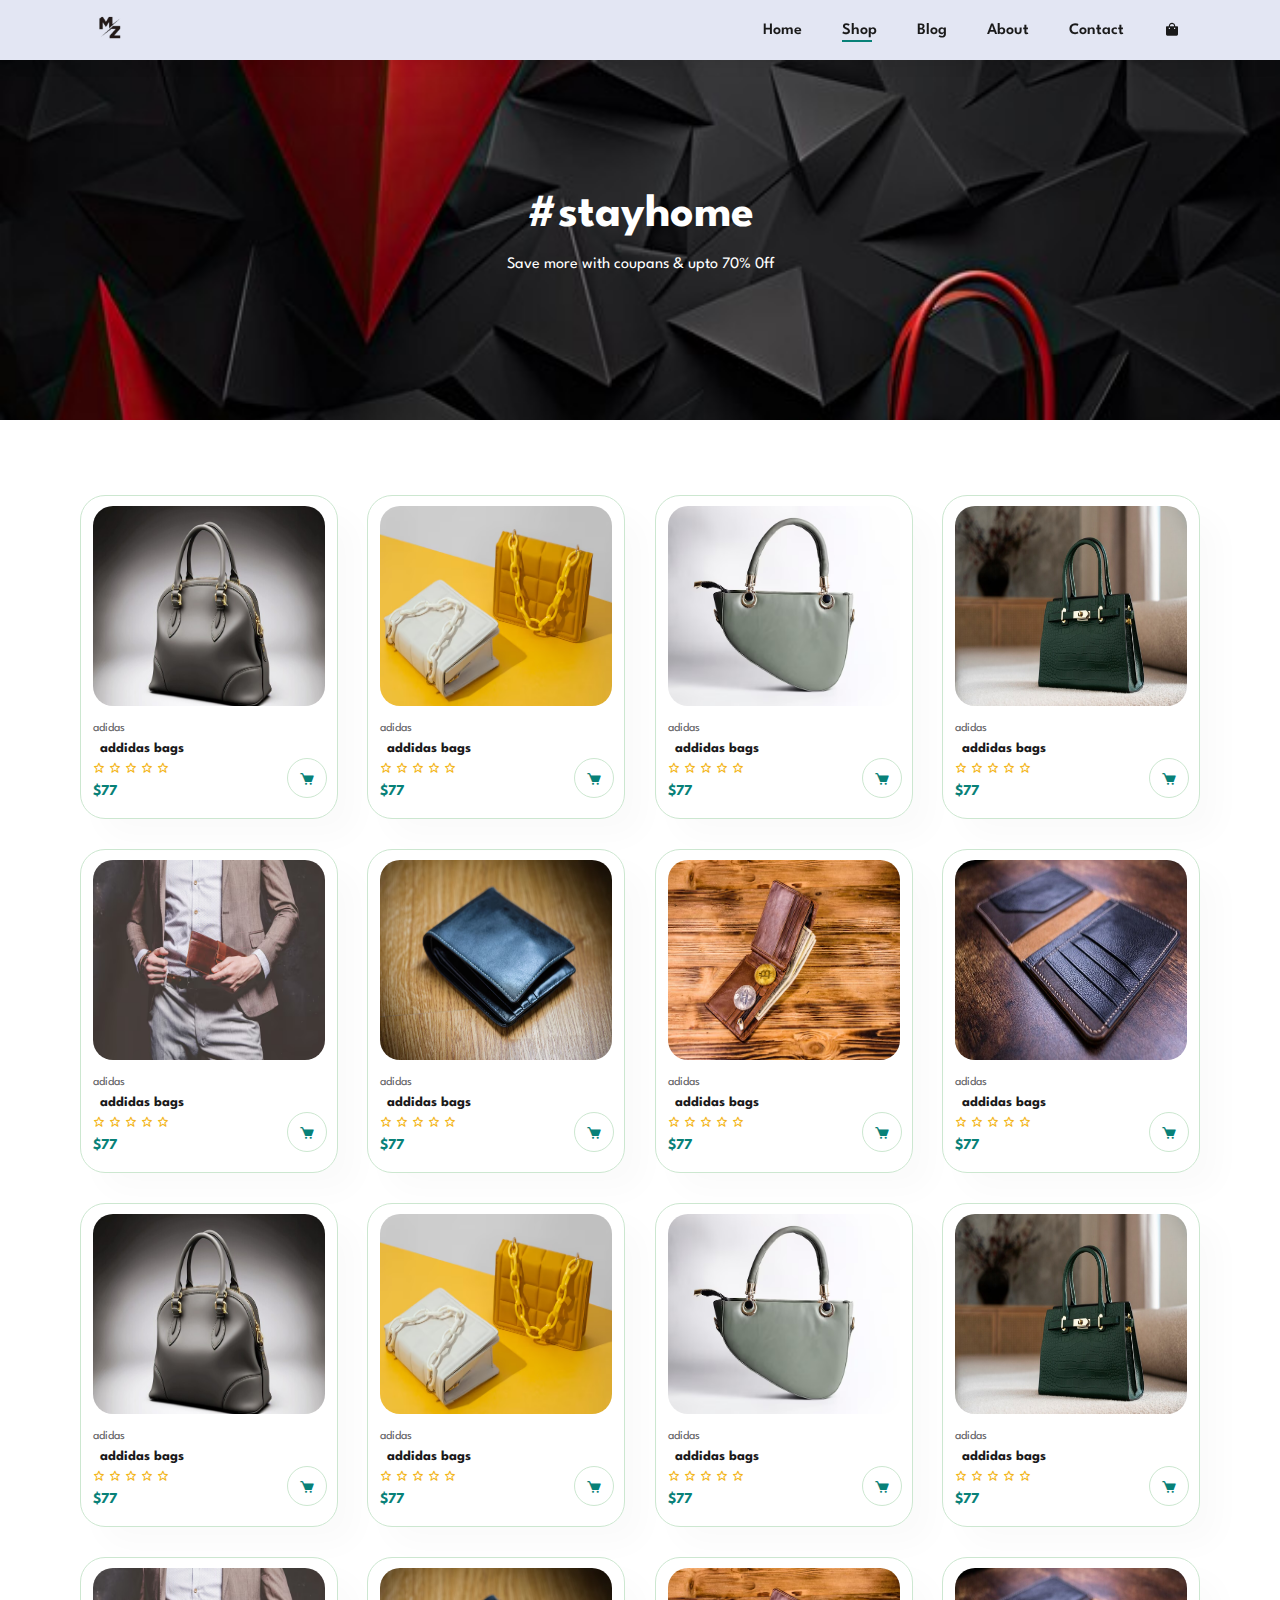
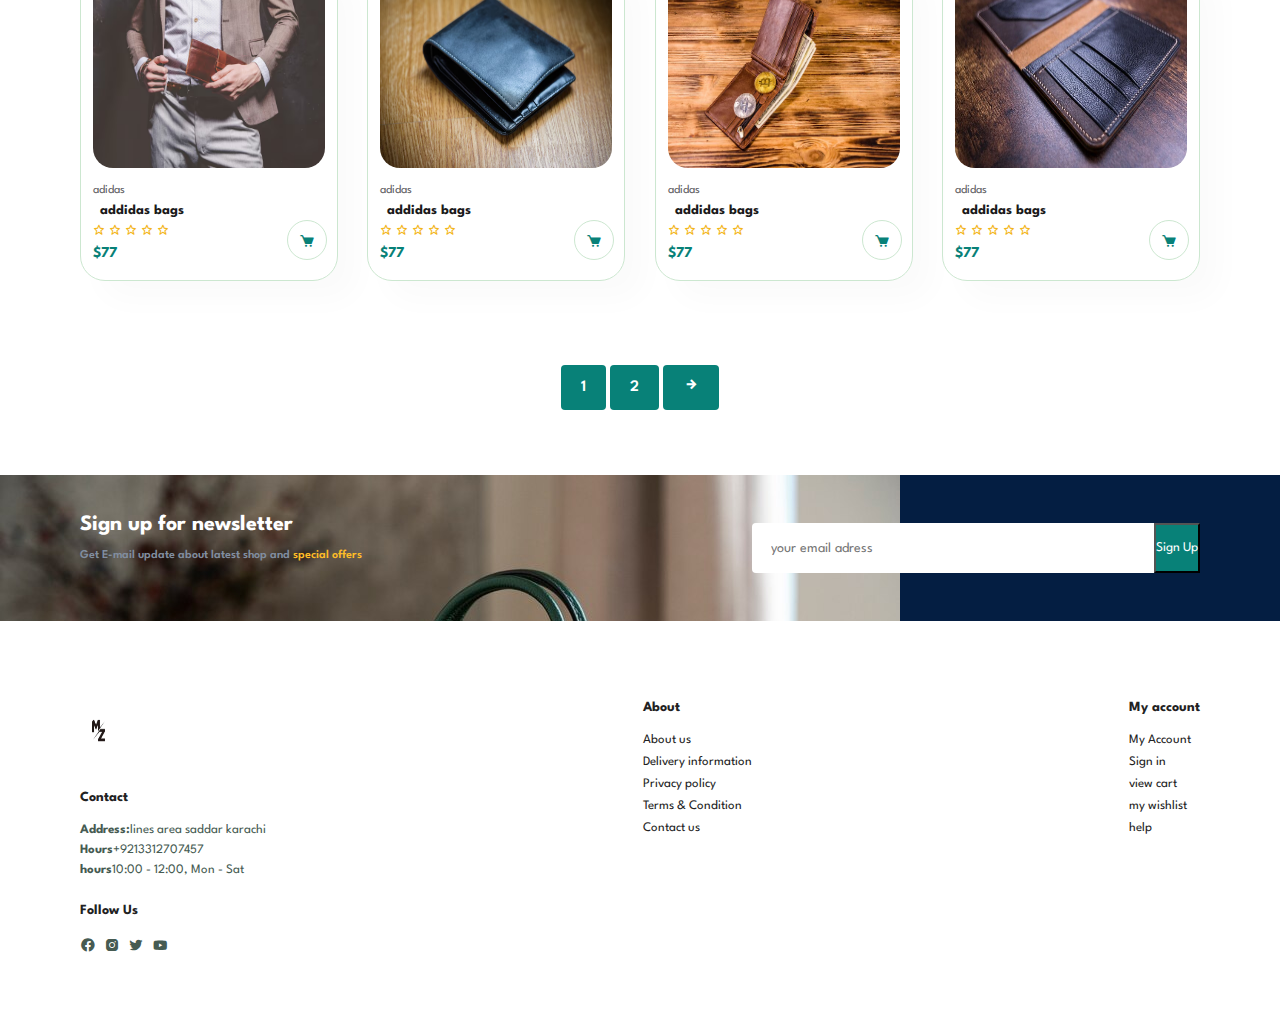
<file: shop.html>
<!DOCTYPE html>
<html lang="en">
<head>
    <meta charset="UTF-8">
    <meta name="viewport" content="width=device-width, initial-scale=1.0">
    <title>Document</title>
    <link href='https://unpkg.com/boxicons@2.1.4/css/boxicons.min.css' rel='stylesheet'>
<link rel="stylesheet" href="style.css">
</head>
<body>
   
    <section id="header">
<a href=""><img src="logo2.jpg" class="logo" width="100%" height="60px" alt=""></a> 
<div>
    <ul id="navbar">
<li><a href="home.html">Home</a></li>
<li><a class="active" href="shop.html">Shop</a></li>
<li><a href="blog.html">Blog</a></li>
<li><a href="about.html">About</a></li>
<li><a href="contact.html">Contact</a></li>
<li id="lg-bag"><a href="cart.html"><i class='bx bxs-shopping-bag' ></i></a></li>
<a href="#" id="close"><i class='bx bx-x'></i></a>    
</ul>
</div>
<div id="mobile">
    
    <a href="cart.html"><i class='bx bxs-shopping-bag' ></i></a>
    <i id="bar" class='bx bx-menu'></i>
</div>
</section>

<section id="page-header">

<h2>#stayhome</h2>
<p>Save more with coupans & upto 70% 0ff</p>
</section>



<section id="product1" class="section-p1">

<div class="pro-container">
<div class="pro" onclick="window.location.href='sproduct.html';">
    <img src="productnew1.jpg" alt="">
    <div class="des">
<span>adidas</span>
<h5>addidas bags</h5>
<div class="star">
    <i class='bx bx-star'></i>
    <i class='bx bx-star'></i>
    <i class='bx bx-star'></i>
    <i class='bx bx-star'></i>
    <i class='bx bx-star'></i>
</div>
<h4>$77</h4>
    </div>
<a href=""><i class='bx bxs-cart cart'></i></a>
</div>
<div class="pro">
    <img src="productnew2.jpg" alt="">
    <div class="des">
<span>adidas</span>
<h5>addidas bags</h5>
<div class="star">
    <i class='bx bx-star'></i>
    <i class='bx bx-star'></i>
    <i class='bx bx-star'></i>
    <i class='bx bx-star'></i>
    <i class='bx bx-star'></i>
</div>
<h4>$77</h4>
    </div>
<a href=""><i class='bx bxs-cart cart'></i></a>
</div>
<div class="pro">
    <img src="productnew3.jpg" alt="">
    <div class="des">
<span>adidas</span>
<h5>addidas bags</h5>
<div class="star">
    <i class='bx bx-star'></i>
    <i class='bx bx-star'></i>
    <i class='bx bx-star'></i>
    <i class='bx bx-star'></i>
    <i class='bx bx-star'></i>
</div>
<h4>$77</h4>
    </div>
<a href=""><i class='bx bxs-cart cart'></i></a>
</div>
<div class="pro">
    <img src="prodduct2.jpg" alt="">
    <div class="des">
<span>adidas</span>
<h5>addidas bags</h5>
<div class="star">
    <i class='bx bx-star'></i>
    <i class='bx bx-star'></i>
    <i class='bx bx-star'></i>
    <i class='bx bx-star'></i>
    <i class='bx bx-star'></i>
</div>
<h4>$77</h4>
    </div>
<a href=""><i class='bx bxs-cart cart'></i></a>
</div>
<div class="pro">
    <img src="wpic.jpg" alt="">
    <div class="des">
<span>adidas</span>
<h5>addidas bags</h5>
<div class="star">
    <i class='bx bx-star'></i>
    <i class='bx bx-star'></i>
    <i class='bx bx-star'></i>
    <i class='bx bx-star'></i>
    <i class='bx bx-star'></i>
</div>
<h4>$77</h4>
    </div>
<a href=""><i class='bx bxs-cart cart'></i></a>
</div>
<div class="pro">
    <img src="wpic2.jpg" alt="">
    <div class="des">
<span>adidas</span>
<h5>addidas bags</h5>
<div class="star">
    <i class='bx bx-star'></i>
    <i class='bx bx-star'></i>
    <i class='bx bx-star'></i>
    <i class='bx bx-star'></i>
    <i class='bx bx-star'></i>
</div>
<h4>$77</h4>
    </div>
<a href=""><i class='bx bxs-cart cart'></i></a>
</div>
<div class="pro">
    <img src="wpic3.jpg" alt="">
    <div class="des">
<span>adidas</span>
<h5>addidas bags</h5>
<div class="star">
    <i class='bx bx-star'></i>
    <i class='bx bx-star'></i>
    <i class='bx bx-star'></i>
    <i class='bx bx-star'></i>
    <i class='bx bx-star'></i>
</div>
<h4>$77</h4>
    </div>
<a href=""><i class='bx bxs-cart cart'></i></a>
</div>
<div class="pro">
    <img src="wpic4.jpg" alt="">
    <div class="des">
<span>adidas</span>
<h5>addidas bags</h5>
<div class="star">
    <i class='bx bx-star'></i>
    <i class='bx bx-star'></i>
    <i class='bx bx-star'></i>
    <i class='bx bx-star'></i>
    <i class='bx bx-star'></i>
</div>
<h4>$77</h4>
    </div>
<a href=""><i class='bx bxs-cart cart'></i></a>
</div>

    <div class="pro">
        <img src="productnew1.jpg" alt="">
        <div class="des">
    <span>adidas</span>
    <h5>addidas bags</h5>
    <div class="star">
        <i class='bx bx-star'></i>
        <i class='bx bx-star'></i>
        <i class='bx bx-star'></i>
        <i class='bx bx-star'></i>
        <i class='bx bx-star'></i>
    </div>
    <h4>$77</h4>
        </div>
    <a href=""><i class='bx bxs-cart cart'></i></a>
    </div>
    <div class="pro">
        <img src="productnew2.jpg" alt="">
        <div class="des">
    <span>adidas</span>
    <h5>addidas bags</h5>
    <div class="star">
        <i class='bx bx-star'></i>
        <i class='bx bx-star'></i>
        <i class='bx bx-star'></i>
        <i class='bx bx-star'></i>
        <i class='bx bx-star'></i>
    </div>
    <h4>$77</h4>
        </div>
    <a href=""><i class='bx bxs-cart cart'></i></a>
    </div>
    <div class="pro">
        <img src="productnew3.jpg" alt="">
        <div class="des">
    <span>adidas</span>
    <h5>addidas bags</h5>
    <div class="star">
        <i class='bx bx-star'></i>
        <i class='bx bx-star'></i>
        <i class='bx bx-star'></i>
        <i class='bx bx-star'></i>
        <i class='bx bx-star'></i>
    </div>
    <h4>$77</h4>
        </div>
    <a href=""><i class='bx bxs-cart cart'></i></a>
    </div>
    <div class="pro">
        <img src="prodduct2.jpg" alt="">
        <div class="des">
    <span>adidas</span>
    <h5>addidas bags</h5>
    <div class="star">
        <i class='bx bx-star'></i>
        <i class='bx bx-star'></i>
        <i class='bx bx-star'></i>
        <i class='bx bx-star'></i>
        <i class='bx bx-star'></i>
    </div>
    <h4>$77</h4>
        </div>
    <a href=""><i class='bx bxs-cart cart'></i></a>
    </div>
    <div class="pro">
        <img src="wpic.jpg" alt="">
        <div class="des">
    <span>adidas</span>
    <h5>addidas bags</h5>
    <div class="star">
        <i class='bx bx-star'></i>
        <i class='bx bx-star'></i>
        <i class='bx bx-star'></i>
        <i class='bx bx-star'></i>
        <i class='bx bx-star'></i>
    </div>
    <h4>$77</h4>
        </div>
    <a href=""><i class='bx bxs-cart cart'></i></a>
    </div>
    <div class="pro">
        <img src="wpic2.jpg" alt="">
        <div class="des">
    <span>adidas</span>
    <h5>addidas bags</h5>
    <div class="star">
        <i class='bx bx-star'></i>
        <i class='bx bx-star'></i>
        <i class='bx bx-star'></i>
        <i class='bx bx-star'></i>
        <i class='bx bx-star'></i>
    </div>
    <h4>$77</h4>
        </div>
    <a href=""><i class='bx bxs-cart cart'></i></a>
    </div>
    <div class="pro">
        <img src="wpic3.jpg" alt="">
        <div class="des">
    <span>adidas</span>
    <h5>addidas bags</h5>
    <div class="star">
        <i class='bx bx-star'></i>
        <i class='bx bx-star'></i>
        <i class='bx bx-star'></i>
        <i class='bx bx-star'></i>
        <i class='bx bx-star'></i>
    </div>
    <h4>$77</h4>
        </div>
    <a href=""><i class='bx bxs-cart cart'></i></a>
    </div>
    <div class="pro">
        <img src="wpic4.jpg" alt="">
        <div class="des">
    <span>adidas</span>
    <h5>addidas bags</h5>
    <div class="star">
        <i class='bx bx-star'></i>
        <i class='bx bx-star'></i>
        <i class='bx bx-star'></i>
        <i class='bx bx-star'></i>
        <i class='bx bx-star'></i>
    </div>
    <h4>$77</h4>
        </div>
    <a href=""><i class='bx bxs-cart cart'></i></a>
    </div>
    </div>
    </section>

<section id="pagination" class="section-p1">
<a href="#">1</a>
<a href="#">2</a>
<a href="#"><i class='bx bx-right-arrow-alt'></i></a>
</section>


<section id="newsletter" class="section-p1 section-m1">
<div class="newstext">
<h4>Sign up for newsletter</h4>
<p>Get E-mail update about latest shop and <span>special offers</span></p>
</div>
<div class="form">
<input type="text" placeholder="your email adress">
<button>Sign Up</button>
</div>
</section>

<footer class="section-p1">
<div class="col">
<img class="logo" src="logo2.jpg" width="20%" height="60px" alt="">
<h4>Contact</h4>
<p> <strong>Address:</strong>lines area saddar karachi</p>
<p><strong>Hours</strong>+9213312707457</p>
<p><strong>hours</strong>10:00 - 12:00, Mon - Sat</p>
<div class="follow">
<h4>Follow Us</h4>
<div class="icon">
    <i class='bx bxl-facebook-circle'></i>
    <i class='bx bxl-instagram-alt'></i>
    <i class='bx bxl-twitter'></i>
    <i class='bx bxl-youtube'></i>
</div>
</div>
</div>
<div class="col">
    <h4>About</h4>
<a href="#">About us</a>
<a href="#">Delivery information</a>
<a href="#">Privacy policy </a>
<a href="#">Terms & Condition</a>
<a href="#">Contact us</a>
</div>
<div class="col">
    <h4>My account</h4>
<a href="#">My Account</a>
<a href="#">Sign in</a>
<a href="#">view cart </a>
<a href="#">my wishlist</a>
<a href="#">help</a>
</div>
</footer>


  <script src="index.js"></script>  
</body>
</html>
</file>
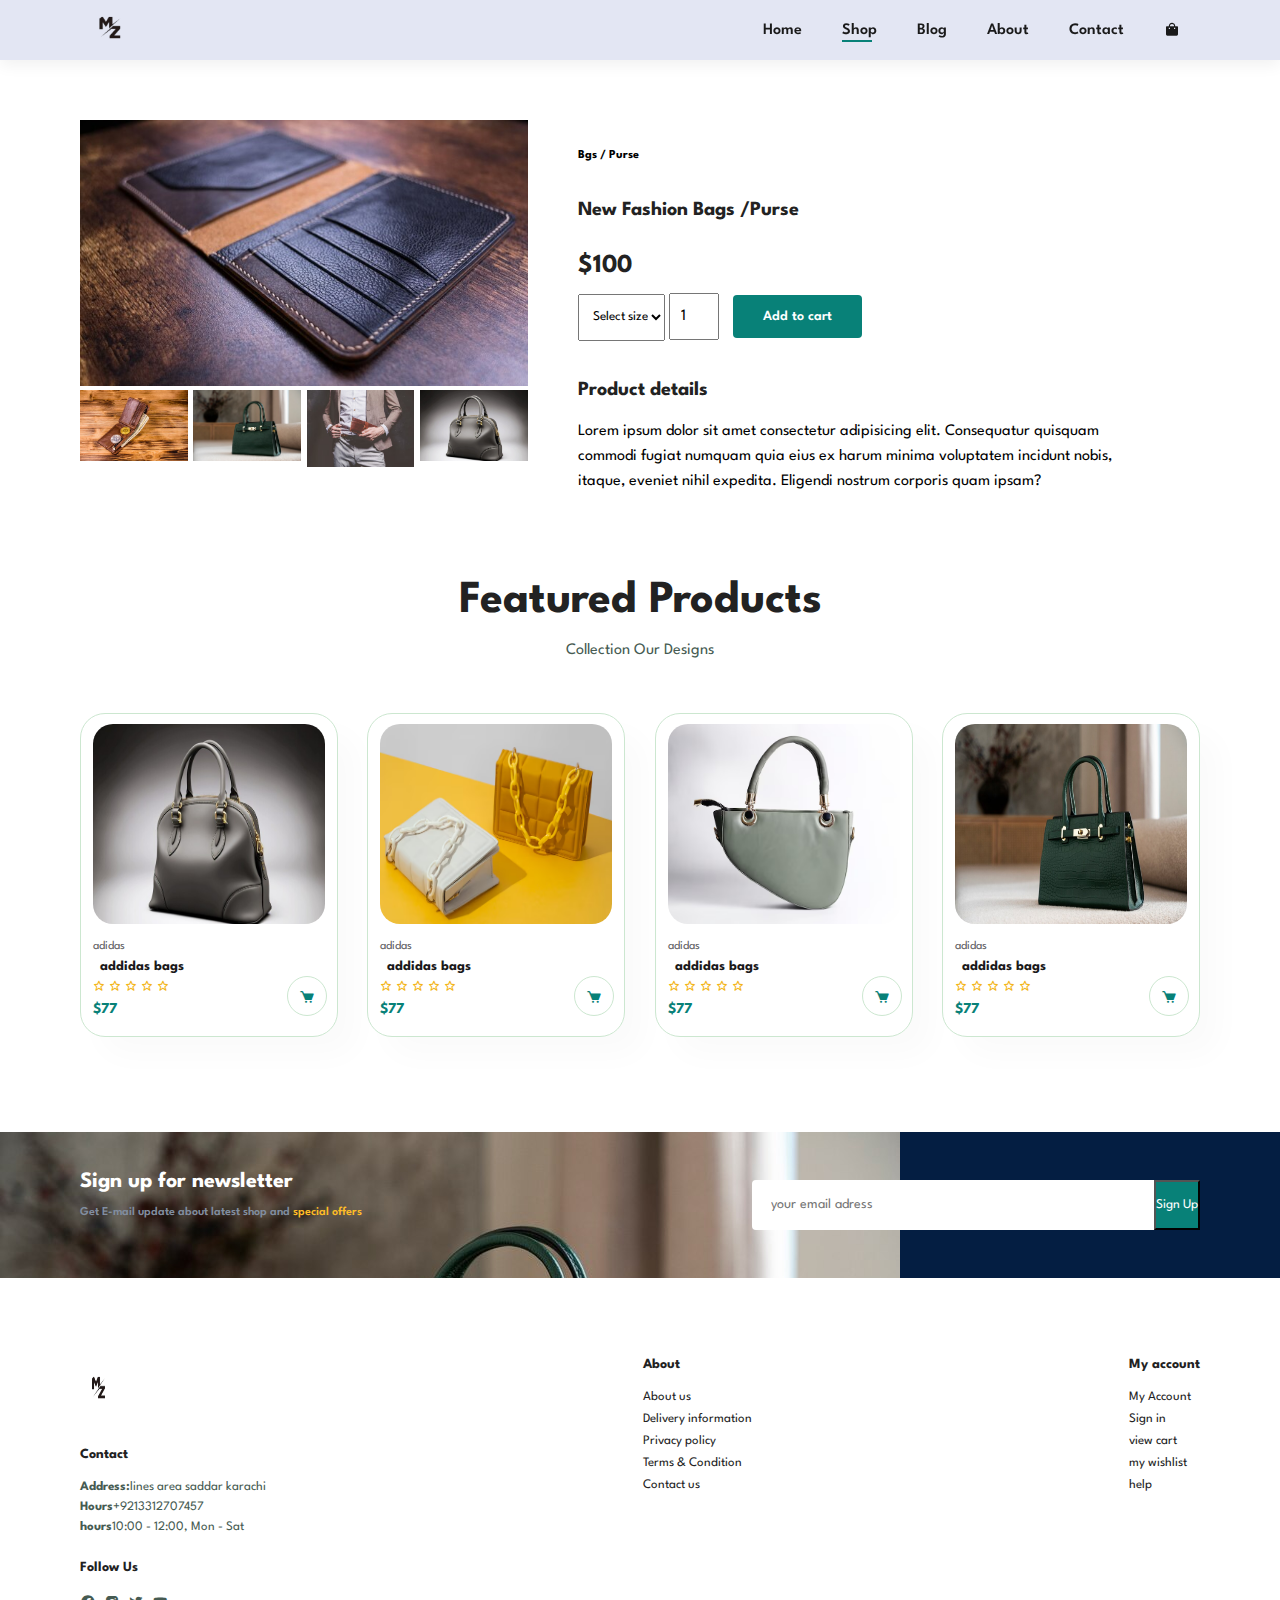
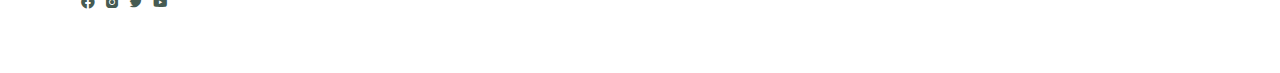
<file: sproduct.html>
<!DOCTYPE html>
<html lang="en">
<head>
    <meta charset="UTF-8">
    <meta name="viewport" content="width=device-width, initial-scale=1.0">
    <title>Document</title>
    <link href='https://unpkg.com/boxicons@2.1.4/css/boxicons.min.css' rel='stylesheet'>
<link rel="stylesheet" href="style.css">
</head>
<body>
   
    <section id="header">
<a href=""><img src="logo2.jpg" class="logo" width="100%" height="60px" alt=""></a> 
<div>
    <ul id="navbar">
<li><a href="home.html">Home</a></li>
<li><a class="active" href="shop.html">Shop</a></li>
<li><a href="blog.html">Blog</a></li>
<li><a href="about.html">About</a></li>
<li><a href="contact.html">Contact</a></li>
<li id="lg-bag"><a href="cart.html"><i class='bx bxs-shopping-bag' ></i></a></li>
<a href="#" id="close"><i class='bx bx-x'></i></a>    
</ul>
</div>
<div id="mobile">
    
    <a href="cart.html"><i class='bx bxs-shopping-bag' ></i></a>
    <i id="bar" class='bx bx-menu'></i>
</div>
</section>

<section id="prodedails" class="section-p1">
<div class="single-pro-img">
    <img src="wpic4.jpg" width="100%" id="MainImg" alt="">
    
    <div class="small-img-group">
        <div class="small-img-col">
            <img src="wpic3.jpg" width="100%" class="small-img" alt="">
        </div>

        <div class="small-img-col">
            <img src="prodduct2.jpg" width="100%" class="small-img" alt="">
        </div>

        <div class="small-img-col">
            <img src="wpic.jpg" width="100%" class="small-img" alt="">
        </div>
        <div class="small-img-col">
            <img src="productnew1.jpg" width="100%" class="small-img" alt="">
        </div>
    </div>
</div>

<div class="single-pro-details">
    <h6>Bgs / Purse</h6>
<h4>New Fashion Bags /Purse</h4>
<h2>$100</h2>
<select >
    <option>Select size</option>
    <option>XL</option>
    <option>XXL</option>
    <option>Small</option>
    <option>Large</option>
</select>
<input type="number" value="1">
<button class="normal">Add to cart</button>
<h4>Product details</h4>
<span>Lorem ipsum dolor sit amet consectetur adipisicing elit. Consequatur quisquam commodi fugiat numquam quia eius ex harum minima voluptatem incidunt nobis, itaque, eveniet nihil expedita. Eligendi nostrum corporis quam ipsam?</span>

</div>
</section>

<section id="product1" class="section-p1">
    <h2>Featured Products</h2>
    <p>Collection Our Designs</p>
    <div class="pro-container">
    <div class="pro">
        <img src="productnew1.jpg" alt="">
        <div class="des">
    <span>adidas</span>
    <h5>addidas bags</h5>
    <div class="star">
        <i class='bx bx-star'></i>
        <i class='bx bx-star'></i>
        <i class='bx bx-star'></i>
        <i class='bx bx-star'></i>
        <i class='bx bx-star'></i>
    </div>
    <h4>$77</h4>
        </div>
    <a href=""><i class='bx bxs-cart cart'></i></a>
    </div>
    <div class="pro">
        <img src="productnew2.jpg" alt="">
        <div class="des">
    <span>adidas</span>
    <h5>addidas bags</h5>
    <div class="star">
        <i class='bx bx-star'></i>
        <i class='bx bx-star'></i>
        <i class='bx bx-star'></i>
        <i class='bx bx-star'></i>
        <i class='bx bx-star'></i>
    </div>
    <h4>$77</h4>
        </div>
    <a href=""><i class='bx bxs-cart cart'></i></a>
    </div>
    <div class="pro">
        <img src="productnew3.jpg" alt="">
        <div class="des">
    <span>adidas</span>
    <h5>addidas bags</h5>
    <div class="star">
        <i class='bx bx-star'></i>
        <i class='bx bx-star'></i>
        <i class='bx bx-star'></i>
        <i class='bx bx-star'></i>
        <i class='bx bx-star'></i>
    </div>
    <h4>$77</h4>
        </div>
    <a href=""><i class='bx bxs-cart cart'></i></a>
    </div>
    <div class="pro">
        <img src="prodduct2.jpg" alt="">
        <div class="des">
    <span>adidas</span>
    <h5>addidas bags</h5>
    <div class="star">
        <i class='bx bx-star'></i>
        <i class='bx bx-star'></i>
        <i class='bx bx-star'></i>
        <i class='bx bx-star'></i>
        <i class='bx bx-star'></i>
    </div>
    <h4>$77</h4>
        </div>
    <a href=""><i class='bx bxs-cart cart'></i></a>
    </div>
 
  
    </div>
    </section>



<section id="newsletter" class="section-p1 section-m1">
<div class="newstext">
<h4>Sign up for newsletter</h4>
<p>Get E-mail update about latest shop and <span>special offers</span></p>
</div>
<div class="form">
<input type="text" placeholder="your email adress">
<button>Sign Up</button>
</div>
</section>

<footer class="section-p1">
<div class="col">
<img class="logo" src="logo2.jpg" width="20%" height="60px" alt="">
<h4>Contact</h4>
<p> <strong>Address:</strong>lines area saddar karachi</p>
<p><strong>Hours</strong>+9213312707457</p>
<p><strong>hours</strong>10:00 - 12:00, Mon - Sat</p>
<div class="follow">
<h4>Follow Us</h4>
<div class="icon">
    <i class='bx bxl-facebook-circle'></i>
    <i class='bx bxl-instagram-alt'></i>
    <i class='bx bxl-twitter'></i>
    <i class='bx bxl-youtube'></i>
</div>
</div>
</div>
<div class="col">
    <h4>About</h4>
<a href="#">About us</a>
<a href="#">Delivery information</a>
<a href="#">Privacy policy </a>
<a href="#">Terms & Condition</a>
<a href="#">Contact us</a>
</div>
<div class="col">
    <h4>My account</h4>
<a href="#">My Account</a>
<a href="#">Sign in</a>
<a href="#">view cart </a>
<a href="#">my wishlist</a>
<a href="#">help</a>
</div>
</footer>
  <script src="index.js"></script>  
</body>
</html>
</file>
<file: style.css>
@import url("https://fonts.googleapis.com/css2?family=Spartan:wght@100;200;300;400;500;600;700;800;900&display=swap");
*{
    margin: 0;
    padding: 0;
    box-sizing: border-box;
    font-family: 'Spartan', sans-serif;
}
h1{
    font-size: 50px;
    line-height: 64px;
    color: #222;
}
h2{
    font-size: 46px;
    line-height: 54px;
    color: #222;
}
h4{
    font-size: 20px;
    color: #222;
}
h6{
    font-weight: 700;
    font-size: 12px;
}
p{
    font-size: 16px;
    color: #465b52;
margin: 15px 0 20px 0;
}
.section-p1{
    padding: 40px 80px;
}
.section-m1{
margin: 40px 0;
}
button.normal{
    font-size: 14px;
    font-weight: 600;
    padding: 15px 30px;
    color: black;
    background-color: white;
    border-radius: 4px;
    cursor: pointer;
    border: none;
    outline: none;
    transition: 0.2s;
}
button.white{
    font-size: 13px;
    font-weight: 600;
    padding: 11px 18px;
    color: white;
    background-color: transparent;

    cursor: pointer;
    border: 1px solid white;
    outline: none;
    transition: 0.2s;
}

body{
    width: 100%;
}
#header{
    display: flex;
    align-items: center;
    justify-content: space-between;
    padding: 20px 80px;
    background-color: #E3E6F3;
    box-shadow: 0 5px 15px rgba(0, 0, 0, 0.06);
    height: 60px;
    z-index: 999;
    position: sticky;
    top: 0;
    left: 0;
}
#navbar{
    display: flex;
    align-items: center;
    justify-content: center;
}
#navbar li{
list-style: none;
padding: 0 20px;
position: relative;
}
#navbar li a{
   text-decoration: none; 
   font-weight: 600;
   font-size: 16px;
   color: #1a1a1a;
   transition: 0.3s ease;
}
#navbar li a:hover,
#navbar li a:active{
    color: #088178;

}
#navbar li a.active::after,
#navbar li a:hover::after{
content:"";
width: 30px;
height: 2px;
background-color: #088178;
position: absolute;
bottom: -4px;
left: 20px;
}

#mobile{
    display: none;
    align-items: center;
}
#close{
    display: none;
}

#hero{
    background-image: url("background.jpg");
    height: 90vh;
    width: 100%;
    background-size: cover;
    background-position: top 20% right 0;
padding: 0 80px;
display: flex;
flex-direction: column;
align-items: flex-start;
justify-content: center;
}
#hero h4{
  padding-bottom: 15px;  
}
#hero h1{
  color: #088178;
}
#hero button{
    background-image: url("button.jpg");
background-color: transparent;
color: #088178;
border: 0;
padding: 14px 80px 14px 65px;
background-repeat: no-repeat;
cursor: pointer;
font-weight: 700;
font-size: 15px;
}
#feature{
    display: flex;
    align-items: center;
    justify-content: space-between;
    flex-wrap: wrap;
}
#feature .fe-box{
width: 180px;
text-align: center;
padding: 25px 15px;
box-shadow: 20px 20px 34px rgba(0, 0, 0, 0.03);
border: 1px solid #cce7d0;
border-radius: 4px;
margin: 15px 0;
}
#feature .fe-box:hover{
    box-shadow: 10px 10px 54px rgba(70, 62, 221, 0.1);
}
#feature .fe-box img{
width: 100%;
margin-bottom: 10px;
}
#feature .fe-box h6{
    display: inline-block;
padding: 9px 8px 6px 8px;
line-height: 1;
border-radius: 4px;
color: #088178;
background-color: #fddde4;
}
#feature .fe-box:nth-child(2) h6{
background-color: #cdebbc;
}
#feature .fe-box:nth-child(3) h6{
background-color: #d1e8f2;
}
#feature .fe-box:nth-child(4) h6{
background-color: #cdd4f8;
}
#feature .fe-box:nth-child(5) h6{
background-color: #f6dbf6;
}
#product1{
    text-align: center;

}
#product1 .pro-container{
    display: flex;
    justify-content: space-between;
    padding-top: 20px;
    flex-wrap: wrap;
}
#product1 .pro{
    width: 23%;
    min-width: 250px;
    padding: 10px 12px;
    border: 1px solid #cce7d0;
border-radius: 25px;
cursor: pointer;
box-shadow: 20px 20px 30px rgba(0, 0, 0, 0.02);
margin: 15px 0;
transition: 0.02 ease;
position: relative;
}
#product1 .pro:hover{
    box-shadow: 20px 20px 30px rgba(0, 0, 0, 0.06);
}
#product1 .pro img{
    width: 100%;
    border-radius: 20px;
    height: 200px;
}
#product1 .pro .des{
    text-align: start;
    padding: 10px 0;
}
#product1 .pro .des span{
    color: #606063;
    font-size: 12px;
}
#product1 .pro .des h5{
    padding: 7px;
    color: #1a1a1a;
    font-size: 14px;
}
#product1 .pro .des i{
    font-size: 12px;
    color: rgb(243, 181, 25);
}
#product1 .pro .des h4{
    padding-top: 7px;
    font-size: 15px;
    font-weight: 700;
    color: #088178;
}
#product1 .pro .cart{
    width: 40px;
    height: 40px;
    line-height: 40px;
    border-radius: 50px;
    font-weight: 500px;
    color: #088178;
    border: 1px solid #cce7d0;
    position: absolute;
    bottom: 20px;
    right: 10px;
}
#banner{
    display: flex;
    flex-direction: column;
    justify-content: center;
    align-items: center;
    text-align: center;
    background-image: url("back3.jpg");
    width: 100%;
    height: 40vh;
    background-size: cover;
    background-position: center;
}
#banner h4{
    color: white;
    font-size: 16px;
    
}

#banner h2{
    color: white;
    font-size: 30px;
padding: 10px 0;
}
#banner h2{
    color: white;
    font-size: 30px;
padding: 10px 0;
}
#banner h2 span{
    color: red;
}
#banner button:hover{
    background: #088178;
}
#sm-banner{
    display: flex;
    justify-content: space-between;
    flex-wrap: wrap;
}

#sm-banner .banner-box{
    display: flex;
    flex-direction: column;
    justify-content: center;
    align-items: flex-start;
    background-image: url("girl.jpg");
    min-width: 500px;
    height: 50vh;
    background-size: cover;
    background-position: center;
padding: 30px;
}
#sm-banner h4{
    color: white;
    font-size: 20px;
    font-weight: 300;
}
#sm-banner h2{
    color: white;
    font-size: 28px;
    font-weight: 800;
}
#sm-banner span{
    color: white;
    font-size: 14px;
    font-weight: 500;
    padding-bottom: 15px;
}
#sm-banner .banner-box:hover button{
background: #088178;
border: 1px solid #088178;
}
#banner3{
    display: flex;
    justify-content: space-between;
    flex-wrap: wrap;
    padding: 0 80px;

}
#banner3 .banner-box{
    display: flex;
    flex-direction: column;
    justify-content: center;
    align-items: flex-start;
    background-image: url("stylish.jpg");
    min-width: 30%;
    height: 30vh;
    background-size: cover;
    background-position: center;
padding: 20px;
margin-bottom: 20px;
}
#banner3 .banner-box2{
    background-image: url("ladies.jpg");
}
#banner3 .banner-box3{
    background-image: url("gents.jpg");
}
#banner3 h2{
    color: white;
    font-size: 22px;
    font-weight: 900;
}
#banner3 h3{
    color: #ec544e;
    font-size: 15px;
    font-weight: 800;
}

#newsletter{
    display: flex;
    justify-content: space-between;
    flex-wrap: wrap;
    align-items: center;
    background-image: url("prodduct2.jpg");
background-repeat: no-repeat;
background-image: 20% 30%;
background-color: #041e42;
}
#newsletter h4{
   font-size: 22px;
   font-weight: 700; 
   color: white;
}
#newsletter p{
   font-size: 12px;
   font-weight: 600; 
   color: #818ea0;
}
#newsletter p span{
    color: #ffbd27;
}
#newsletter .form{
    display: flex;
    width: 40%;
}
#newsletter input{
    height: 3.125rem;
    padding: 0 1.25em;
    font-size: 14px;
    width: 100%;
    border: 1px solid transparent;
    border-radius: 4px;
    outline: none;
    border-top-right-radius: 0;
    border-bottom-right-radius:0;
}
#newsletter button{
    background-color: #088178;
    color: white;
    white-space: nowrap;
    border-top-left-radius: 0;
    border-bottom-left-radius:0;
}
footer{
   display: flex; 
   flex-wrap: wrap;
   justify-content: space-between;
}
footer .col{
   display: flex; 
   flex-direction: column;
align-items: flex-start;
margin-bottom: 20px;
}
footer .logo{
    margin-bottom: 30px;
}
footer h4{
 font-size: 14px;
 padding-bottom: 20px;   
}
footer p{
 font-size: 13px;
margin: 0 0 8px 0;  
}
footer a{
 font-size: 13px;
 text-decoration: none;
 color: #222;
margin-bottom: 10px;  
}
footer .follow{
    margin-top: 20px; 
}
footer .follow i{
color: #465b52;
padding-right: 4px;
cursor: pointer;
}
#page-header{
    background-image: url(back3.jpg);
    width: 100%;
    height: 40vh;
background-size: cover;
display: flex;
justify-content: center;
text-align: center;
flex-direction: column;
padding: 14px;

}
#page-header h2,
#page-header p{
    color: white;
}
#pagination{
    text-align: center;

}
#pagination a{
text-decoration: none;
background-color: #088178;
padding: 15px 20px;
border-radius: 4px;
color: white;
font-weight: 600;
}
#pagination a i{
    font-size: 16px;
    font-weight: 600;
}
#prodedails {
    display: flex;
    margin-top: 20px;
}
#prodedails .single-pro-img{
width: 40%;
margin-right: 50px;
}

.small-img-group{
    display: flex;
    justify-content: space-between;
}
.small-img-col{
    flex-basis: 24%;
    cursor: pointer;
}

#prodedails .single-pro-details{
    width: 50%;
    padding-top: 30px;
}
#prodedails .single-pro-details h4{
  padding: 40px 0 20px 0;
}

#prodedails .single-pro-details h2{
    font-size: 26px;
}
#prodedails .single-pro-details select{
    display: 50px;
    height: 47px;
    padding-left: 10px;
}
#prodedails .single-pro-details input{
    width: 50px;
    height: 47px;
    padding-left: 10px;
    font-size: 16px;
    margin-right: 10px;
}
#prodedails .single-pro-details select:focus{
    outline: none;
}
#prodedails .single-pro-details button{
    background-color: #088178; 
    color: white;
}

#prodedails .single-pro-details span{
    line-height: 25px;
}

#page-header .blog header{
    background-image: url(back3.jpg);
}
#blog{
    padding: 150px 150px 0 150px;
}
#blog .blog-box{
    display: flex;
    align-items: center;
    width: 100%;
    position: relative;
    padding-bottom: 90px;
}
#blog .blog-img{
    width: 50%;
    margin-right: 40px;
}
#blog img{
    width: 100%;
    height: 300px;

}
#blog .blog-details{
    width: 50%;
}
#blog .blog-details a{
    text-decoration: none;
    font-size: 11px;
    color: black;
    font-weight: 700;
    position: relative;
    transition: 0.3s;
}
#blog .blog-details a::after a::after{
    content: "";
    width: 50px;
    height: 1px;
    background-color: black;
    position: absolute;
    top: 4px;
    right: -60px;
}
#blog .blog-details a:hover{
    color: #088178;
}
#blog .blog-details a:hover::after{
    background-color: #088178;
}
#blog .blog-box h1{
    position: absolute;
    top: -40px;
    left: 0;
    font-size: 70px;
    font-weight: 700;
    color: #c9cbce;
    z-index: -9;
}

#page-header.about-header{
background-image: url(wpic.jpg);
}

#about-head{
    display: flex;
    align-items: center;
}

#about-head img{
    width: 50%;
    height: auto;
}

#about-head div{
    padding-left: 40px;
}
#about-app{
    text-align: center;

}
#about-app .video{
    width: 100%;
    height: 100%;
    margin: 30px auto 0 auto;
}
#about-video .video video{
    width: 100%;
    height: 100%;
    border-radius: 20px;
}

#contact-details{
    display: flex;
    align-items: center;
    justify-content: space-between;
}
#contact-details .details{
    width: 40%;
}
#contact-details .details span,
#contact-details form span{
font-size: 12px;
}
#contact-details .details h2,
#form-details form h2{
    font-size: 26px;
    line-height: 35px;
    padding: 20px 0;
}
#contact-details .details h3{
    font-size: 16px;
   padding-bottom: 15px;
}
#contact-details .details li{
   list-style: none;
   display: flex; 
   padding: 10px 0;
}
#contact-details .details li i{
    font-size: 14px;
    padding-right: 22px;
}

#contact-details .details li p{
   margin: 0;
    font-size: 14px;
}

#contact-details .map{
    width: 55%;
height: 400px;
}
#contact-details .map iframe{
    width: 100%;
height: 400px;
}
#form-details{
    display: flex;
    justify-content: space-between;
    margin: 30px;
    padding: 80px;
    border: 1px solid #e1e1e1;
}
#form-details form{
    width: 65%;
    display: flex;
    flex-direction: column;
    align-items: flex-start;
}
#form-details input,
#form-details form textarea{
    width: 100%;
    padding: 12px 15px;
    outline: none;
    margin-bottom: 20px;
    border: 1px solid #e1e1e1;
}
#form-details form button{
    background-color: #088178;
    color: white;
}
#form-details .people div{
    padding-bottom: 25px;
    display: flex;
    align-items: flex-start;

}
#form-details .people div img{
    width: 65px;
    height: 65;
    object-fit: cover;
    margin-right: 15px;
    border-radius: 50px;
}

#form-details .people div p{
    margin: 0;
    font-size: 13px;
    line-height: 25px;
}
#form-details .people div p span{
   display: block;
   font-size: 16px; 
   font-weight: 600;
   color: black;
}
#cart table{
    width: 100%;
    border-collapse: collapse;
    table-layout: fixed;
   white-space: nowrap;
}

#cart table img{
  width: 70px;

}
#cart table td:nth-child(1){
    width: 100px;
    text-align: center;
    
}
#cart table td:nth-child(2){
    width: 150px;
    text-align: center;
    
}
#cart table td:nth-child(3){
    width: 250px;
    text-align: center;
    
}
#cart table td:nth-child(4),
#cart table td:nth-child(5),
#cart table td:nth-child(6){
    width: 150px;
    text-align: center;
    
}
#cart table td:nth-child(5) input{
    width: 70px;
    padding: 10px 5px 10px 15px;
}

#cart table thead{
    border: 1px solid #e2e9e1;
    border-left: none;
    border-right: none;
}
#cart table thead td{
    font-weight: 700;
    text-transform: uppercase;
    font-size: 13px;
    padding: 18px 0;
}
#cart table tbody tr td{
    padding-top: 15px;
}
#cart table tbody td{
    font-size: 13px;

}
#cart-add{
    display: flex;
    flex-wrap: wrap;
    justify-content: space-between;
}

#coupen{
width: 50%;
margin-bottom: 30px;
}

#coupen h3,
#coupen h3{
  padding-bottom: 15px;  
}
#coupen input{
    padding: 10px 20px;
    outline: none;
    width: 60%;
    margin-right: 10px;
    border: 1px solid #e2e9e1;
}
#coupen button,
#subtotal button{
    background-color: #088178;
    color: white;
    padding: 12px 20px;

}
#subtotal{
    width: 50%;
    margin-bottom: 30px;
    border: 1px solid #e2e9e1;
    padding: 30px ;

}

#subtotal table{
    border-collapse: collapse;
    width: 100%;
    margin-bottom: 20px;
}
#subtotal table td{
    width: 50%;
    border: 1px solid #e2e9e1;
    padding: 10px;
    font-size: 13px;
}













@media (max-width:799px) {
    .section-p1 {
        padding: 40px 40px;
    }
    #navbar{
        display: flex;
        flex-direction: column;
        align-items: flex-start;
        justify-content: flex-start;
        position: fixed;
       top: 0;
       right: -300px;
       height: 100vh; 
       width: 300px;
       background-color: #E3E6F3;
       box-shadow: 0 40px 60px rgba(0, 0, 0, 0.1);
       padding: 80px 0 0 10px;
       transition: 0.3s;
    }
    #navbar.active{
        right: 0px;
    }
    #navbar li{
        margin-bottom: 25px;
    }


#mobile{
    display: flex;
    align-items: center;
}
#mobile{
  color: #1a1a1a;  
  font-size: 24px;
  padding-left: 20px;
}
#close{
    position: absolute;
    top: 30px;
    left: 30px;
    color: #222;
    font-size: 24px;
}
#lg-bag{
    display: none;
}
#hero{
   
    height: 70vh;
padding: 0 80px;
background-position: top 30% right 30%;
}
#feature{
  
    justify-content: center;
}
#feature .fe-box{
    margin: 15px 15px;
}
#product1 .pro-container {
    justify-content: center;
}
#product1 .pro {
    margin: 15px;
}
#banner{
    height: 20vh;
}
#sm-banner .banner-box{
    min-height: 100%;
    height: 30vh;
}
#banner3{
    padding: 0 40px;
}
#banner3 .banner-box {
    width: 28%;
}
#newsletter .form{
    width: 70%;
}
}

@media (max-width:477px) {
    #header{ 
        padding: 10px 30px;
    }
    h1{
        font-size: 38px;
    }
    h2{
        font-size: 32px;
       
    }
    #hero{
        padding: 0 20px;
        background-position: 55%;
    }
    #feature{
        justify-content: space-between;
    }
    #feature .fe-box{
        width: 155px;
        margin: 0 0 15px 0;
    }
    #product1 .pro{
        width: 100%;
    }
#banner{
    height: 40vh;
}
#sm-banner .banner-box2{
    margin-top: 20px;
}
#banner3 {
    padding: 0 20px;
}
#banner3 .banner-box{
    width: 100%;

}
#newsletter{
    padding: 40px 20px;
}
#newsletter .form{
    width: 100%;
}
#prodetails{
    display: flex;
    margin-top: 20px;
    flex-direction: column;
}
#prodetails .single-pro-image {
   width: 100%;
   margin-right: 50px; 
}
#prodetails .single-pro-details{
    width: 100%;
}
#blog{
    padding: 100px 30px 0 20px;
}
#blog .blog-box{
    display: flex;
    flex-direction: column;
    align-items: flex-start;
}
#blog .blog-img{
    width: 100%;
    margin-right: 0px;
    margin-bottom: 30px;

}
#blog .blog-details{
width: 100%;

}
#about-head{
 
 flex-direction: column;

}

}
</file>
